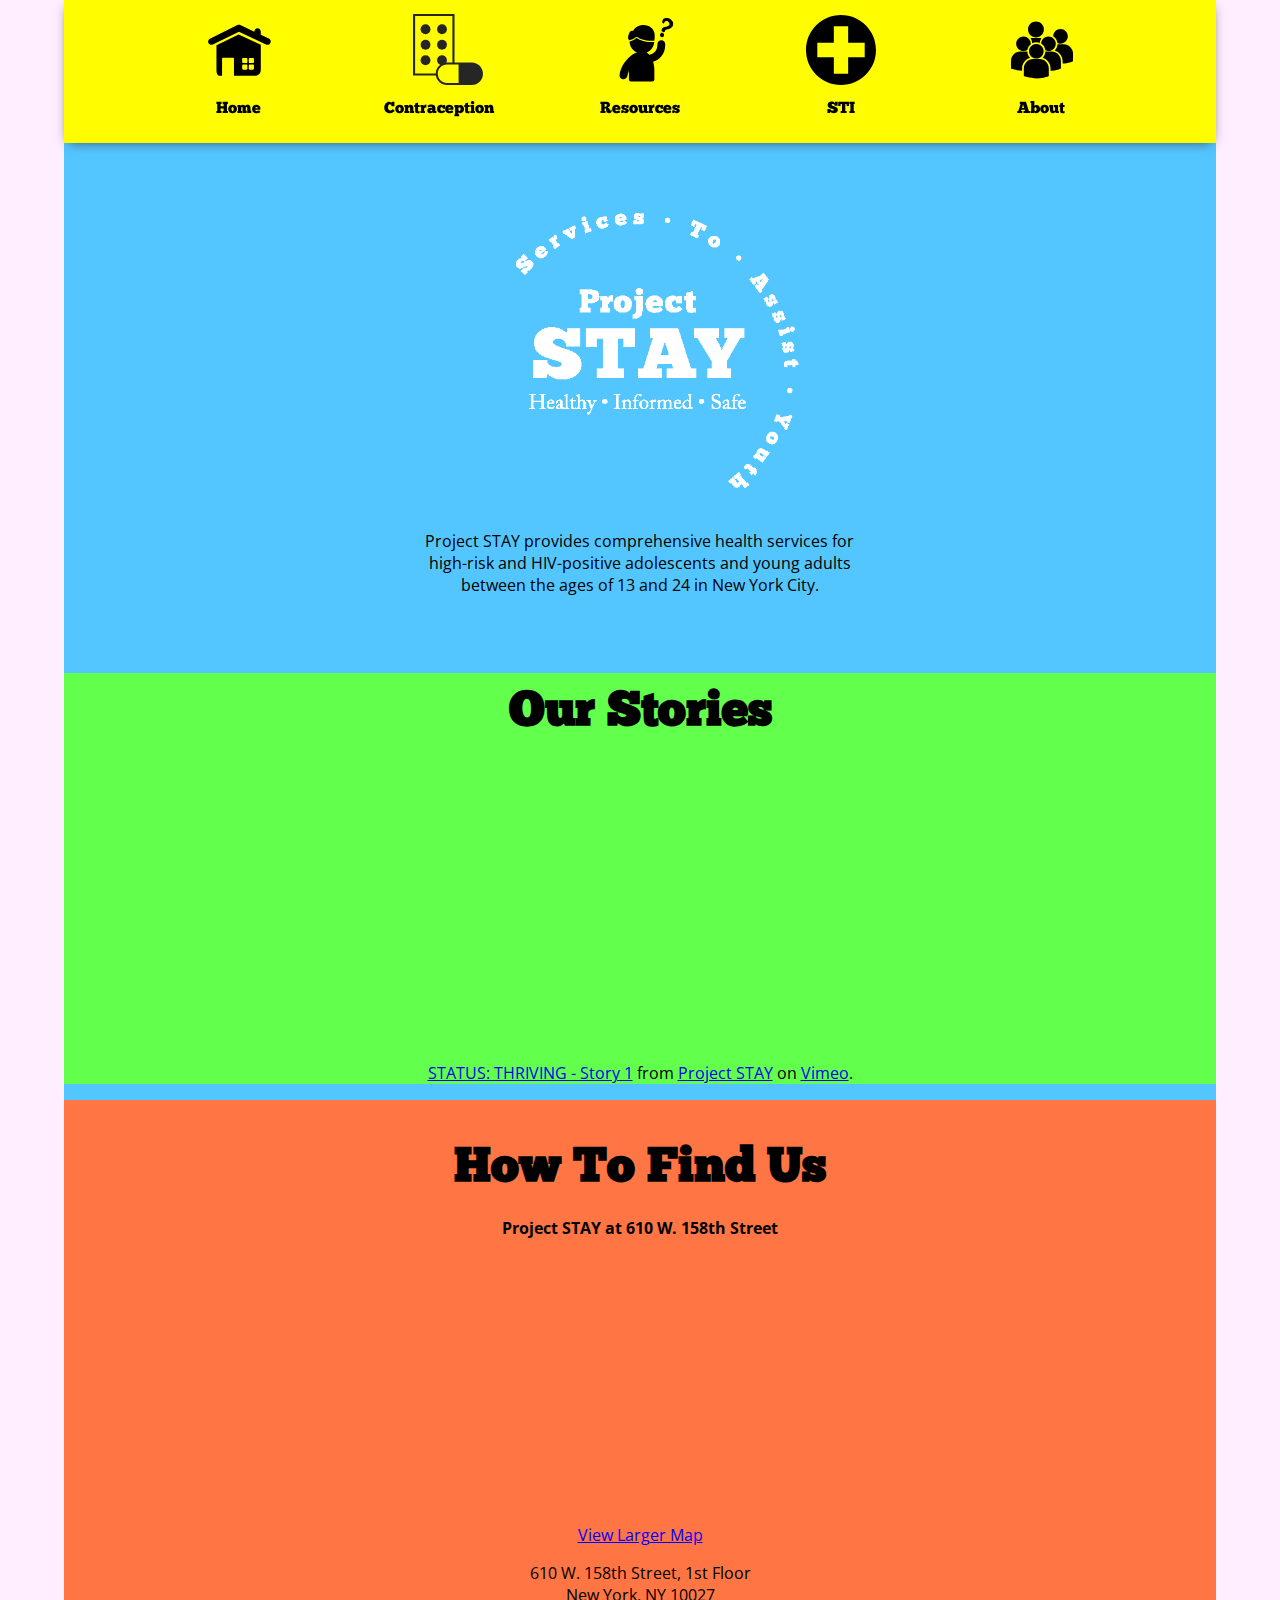
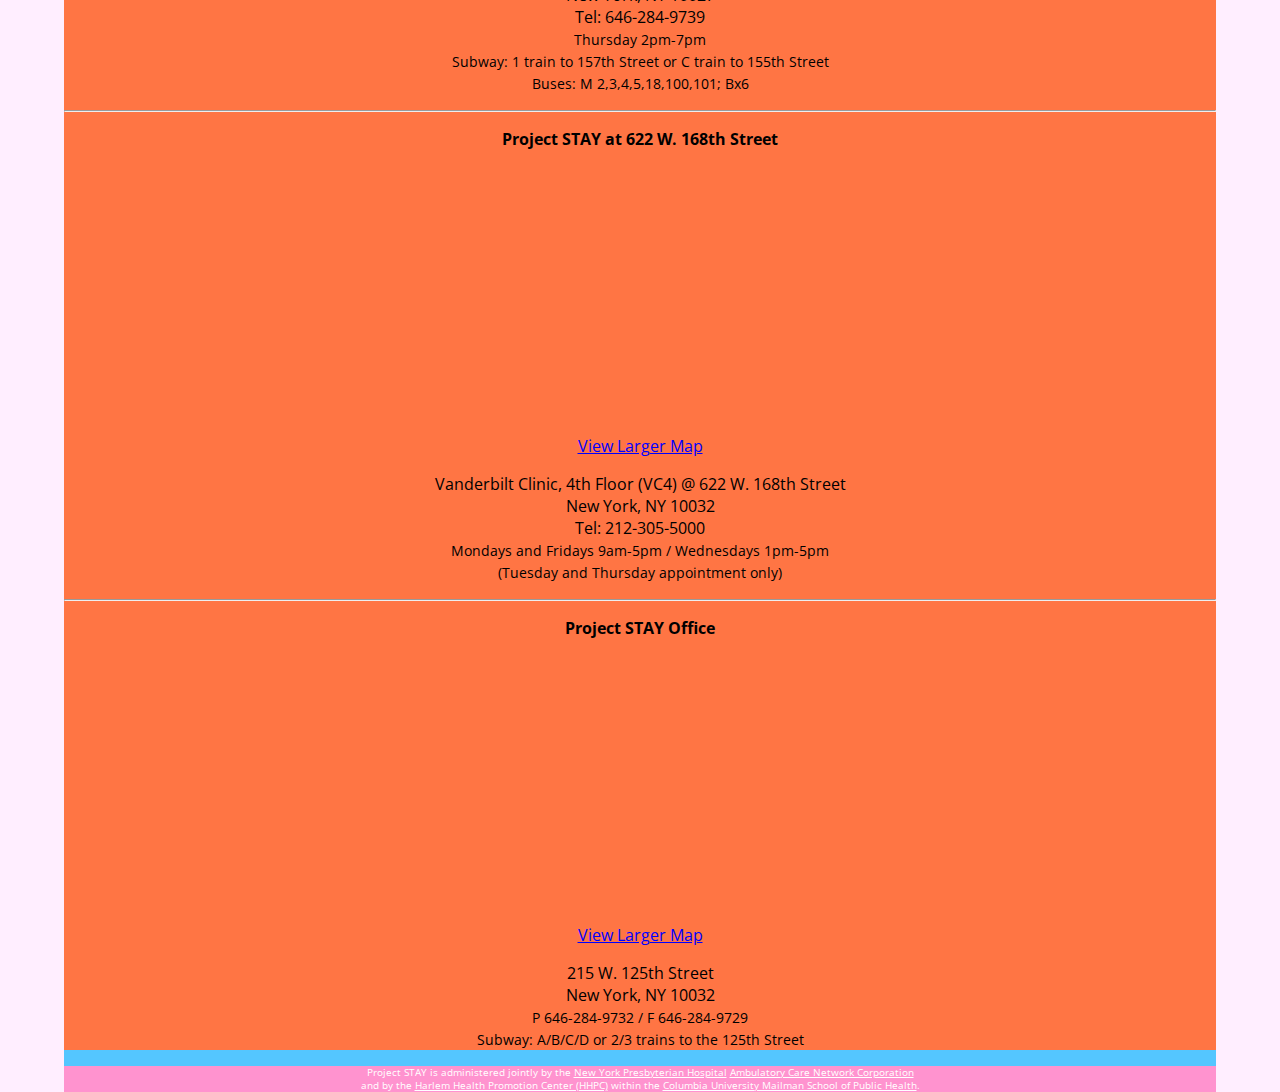
<file: index.html>
<!DOCTYPE HTML>
<html>
	<head>
		<title>Project STAY - Healthy • Informed • Safe </title>
		<meta charset="utf-8">
		<meta name="viewport" content="width=device-width" />
		<link rel="stylesheet" href="css/style.css">
		<link rel="stylesheet" type="text/css" href="css/normalize.css">
		<link href='http://fonts.googleapis.com/css?family=Raleway:700|Open+Sans:700,400' rel='stylesheet' type='text/css'>
		<script src="js/prefixfree.js"></script>
		<script src="js/jquery.js" ></script>
		<script src="js/javascript.js"></script>
		<script type="text/javascript">
			 document.createElement('header');
			 document.createElement('nav');
			 document.createElement('section');
			 document.createElement('footer');
		</script>
	</head>

	<body>
			<div id="hamburger">
				<img src="icons/menu.svg">
			</div>
			<nav id = "hamburger-menu">
				<ul>
					<li><a href="index.html">HOME</a></li>
					<li><a href="contraception.html">CONTRACEPTION</a></li>
					<li><a href="resources.html">RESOURCES</a></li>
					<li><a href="sti.html">STI</a></li>
					<li><a href="about.html">ABOUT</a></li>
				</ul>
			</nav>
		<header>
			<nav id="bar">
				<ul id="icons">
					<li class="panel">
						<img src="icons/home66.svg" style="margin-top:10px;"></img>
						<div><a href="index.html" id="index">Home</a></div>
				   	</li>
					<li class="panel">
						<img src="icons/tablets.svg" style="margin-left:17px;">
						<div><a href="contraception.html" id="contraception">Contraception</a></div>
			   		</li>
					<li class="panel">
						<img src="icons/boy11.svg" style="margin-left:16px;">
						<div><a href="resources.html" id="resources">Resources</a></div>
				   </li>
					<li class="panel">
						<img src="icons/first12.svg">
						<div><a href="sti.html" id="sti">STI</a></div>
			   		</li>
					<li class="panel">
						<img src="icons/users6.svg" style="margin-left:2px;">
						<div><a href="about.html" id="about">About</a></div>
			   		</li>
				</ul>
			</nav>
		</header>
		<div class="second-nav" id="index">
			<ul>
			    <a href="#our-stories"><li>Our Stories</li></a>|
			    <a href="#locations"><li>Locations</li></a>
			</ul>
		</div>
		<div class="second-nav" id="contraception">
			<ul>
			    <a href="contraception.html#contraception"><li>Contraception</li></a>|
			    <a href="contraception.html#pregnancy"><li>Pregnancy</li></a>
			</ul>
		</div>
		<div class="second-nav" id="resources">
			<ul>
				<a href="resources.html#pantries"><li>Food Pantries</li></a>|
				<a href="resources.html#shelters"><li>Shelters</li></a>|
				<a href="resources.html#pregnancy"><li>Pregnancy</li></a>|
				<a href="resources.html#mental-health"><li>Mental Health</li></a>|
				<a href="resources.html#support"><li>Support</li></a>|
				<a href="resources.html#stories"><li>Stories</li></a>|
				<a href="resources.html#dr-C"><li>Ask Dr. C</li></a>
			</ul>
		</div>
		<div class="second-nav" id="sti">
			<ul>
			    <a href="sti.html#hiv"><li>HIV</li></a>|
			    <a href="sti.html#syphillis"><li>Syphillis</li></a>|
			    <a href="sti.html#chlamydia"><li>Chlamydia</li></a>|
			    <a href="sti.html#gonorrhea"><li>Gonorrhea</li></a>|
			    <a href="sti.html#trichomoniasis"><li>Trichomoniasis</li></a>|
			    <a href="sti.html#hpv"><li>HPV</li></a>|
			    <a href="sti.html#herpes"><li>Herpes</li></a>
			</ul>
		</div>
		<div class="second-nav" id="about">
			<ul>
			    <a href="about.html#staff"><li>Staff</li></a>|
			    <a href="about.html#services"><li>Services</li></a>
			</ul>
		</div>
	<div id="wrapper">
		<section class="description">
			<img src="icons/stayLogoWhite.gif" alt="Project STAY - Services To Assist Youth - Healthy, Informed, Safe">
		  	<h4>Project STAY provides comprehensive health services for high-risk and HIV-positive adolescents and young adults between the ages of 13 and 24 in New York City.</h4>
		</section>
	  	<section id="our-stories">
	  	  	<h1>Our Stories</h1>

	  		<!--<h4>Celery quandong swiss chard chicory earthnut pea potato. Salsify taro catsear garlic gram celery bitterleaf wattle seed collard greens nori. Grape wattle seed kombu beetroot horseradish carrot squash brussels sprout chard.</h4> -->
	  		<div id="our-stories">
	  			<iframe src="//player.vimeo.com/video/19183575" width="500" height="281" frameborder="0" webkitallowfullscreen mozallowfullscreen allowfullscreen></iframe> <p><a href="http://vimeo.com/19183575">STATUS: THRIVING - Story 1</a> from <a href="http://vimeo.com/projectstay">Project STAY</a> on <a href="https://vimeo.com">Vimeo</a>.</p>
	  		</div>

	  		
	  	</section>
	  	<section id="locations">
	  	  	<h1>How To Find Us</h1>
<h3>Project STAY at 610 W. 158th Street</h3>
			  	
			  	<iframe width="280" height="280" frameborder="0" scrolling="no" marginheight="0" marginwidth="0" src="https://www.google.com/maps?t=m&amp;q=610+W+158th+St&amp;ie=UTF8&amp;hq=&amp;hnear=610+W+158th+St,+New+York,+10032&amp;ll=40.835023,-73.945195&amp;spn=0.013053,0.014827&amp;z=14&amp;layer=c&amp;cbll=40.835023,-73.945195&amp;panoid=WshR0UE8Uz0nci6Avzgkew&amp;cbp=12,247.54,,0,11.33&amp;source=embed&amp;output=svembed"></iframe><br />
			  	
			  	<a href="https://www.google.com/maps?t=m&amp;q=610+W+158th+St&amp;ie=UTF8&amp;hq=&amp;hnear=610+W+158th+St,+New+York,+10032&amp;ll=40.835023,-73.945195&amp;spn=0.013053,0.014827&amp;z=14&amp;layer=c&amp;cbll=40.835023,-73.945195&amp;panoid=WshR0UE8Uz0nci6Avzgkew&amp;cbp=12,247.54,,0,11.33&amp;source=embed" style="color:#0000FF;text-align:left">View Larger Map</a>
				
				<p>610 W. 158th Street, 1st Floor<br>
				   New York, NY 10027<br>
				   Tel: 646-284-9739<br>
				<span style="font-size:0.9em">Thursday 2pm-7pm<br>
				Subway: 1 train to 157th Street or C train to 155th Street<br>
				Buses: M 2,3,4,5,18,100,101; Bx6</span>
				</p>
				
				<hr>
				
				<h3>Project STAY at 622 W. 168th Street</h3>
				
				<iframe width="280" height="280" frameborder="0" scrolling="no" marginheight="0" marginwidth="0" src="https://www.google.com/maps?q=622+W+168th+St&amp;layer=c&amp;sll=40.841154,-73.940739&amp;cbp=13,358.31,,0,7.85&amp;cbll=40.841442,-73.940572&amp;ie=UTF8&amp;hq=&amp;hnear=622+W+168th+St,+New+York,+10032&amp;ll=40.841154,-73.940739&amp;spn=0.00474,0.005289&amp;t=m&amp;z=14&amp;iwloc=A&amp;panoid=0pbsQ5DYtfph3tTHqBI-9g&amp;source=embed&amp;output=svembed"></iframe><br />

				<a href="https://www.google.com/maps?q=622+W+168th+St&amp;layer=c&amp;sll=40.841154,-73.940739&amp;cbp=13,358.31,,0,7.85&amp;cbll=40.841442,-73.940572&amp;ie=UTF8&amp;hq=&amp;hnear=622+W+168th+St,+New+York,+10032&amp;ll=40.841154,-73.940739&amp;spn=0.00474,0.005289&amp;t=m&amp;z=14&amp;iwloc=A&amp;panoid=0pbsQ5DYtfph3tTHqBI-9g&amp;source=embed" style="color:#0000FF;text-align:left">View Larger Map</a>
				
				<p>Vanderbilt Clinic, 4th Floor (VC4) @ 622 W. 168th Street<br>
					New York, NY 10032<br>
					Tel: 212-305-5000<br>
					<span style="font-size:0.9em">Mondays and Fridays 9am-5pm / Wednesdays 1pm-5pm<br>
				      (Tuesday and Thursday appointment only)<br>
				      </span></p>
				
				<hr>
				
				<h3>Project STAY Office</h3>

				<iframe width="425" height="350" frameborder="0" scrolling="no" marginheight="0" marginwidth="0" src="https://www.google.com/maps?q=215+W+125th+St&amp;layer=c&amp;sll=40.809666,-73.949058&amp;cbp=13,23.4,,0,-10.73&amp;cbll=40.809384,-73.949285&amp;ie=UTF8&amp;hq=&amp;hnear=215+W+125th+St,+New+York,+10027&amp;ll=40.809666,-73.949058&amp;spn=0.004726,0.006469&amp;t=m&amp;z=14&amp;iwloc=A&amp;panoid=neSq_LzSwJR47Q_x2VlJYA&amp;source=embed&amp;output=svembed"></iframe><br />

				<a href="https://www.google.com/maps?q=215+W+125th+St&amp;layer=c&amp;sll=40.809666,-73.949058&amp;cbp=13,23.4,,0,-10.73&amp;cbll=40.809384,-73.949285&amp;ie=UTF8&amp;hq=&amp;hnear=215+W+125th+St,+New+York,+10027&amp;ll=40.809666,-73.949058&amp;spn=0.004726,0.006469&amp;t=m&amp;z=14&amp;iwloc=A&amp;panoid=neSq_LzSwJR47Q_x2VlJYA&amp;source=embed" style="color:#0000FF;text-align:left">View Larger Map</a>
				
				<p>215 W. 125th Street<br>
   				New York, NY 10032<br>
				<span style="font-size:0.9em">P 646-284-9732 / F 646-284-9729<br>
				Subway: A/B/C/D or 2/3 trains to the 125th Street</span></p>
	  	</section>
	  	<footer>
	  		Project STAY is administered jointly by the <a href="http://nyp.org/" target="_blank">New York Presbyterian Hospital</a> <a href="http://nyp.org/services/acn-health-education.html" target="_blank">Ambulatory Care Network Corporation</a> <br>and by the <a href="http://healthyharlem.org" target="_blank">Harlem Health Promotion Center (HHPC)</a> within the <a href="http://www.mailman.columbia.edu/" target="_blank">Columbia University Mailman School of Public Health</a>.
	  	</footer>
    </div>
	</body>
</html>
</file>
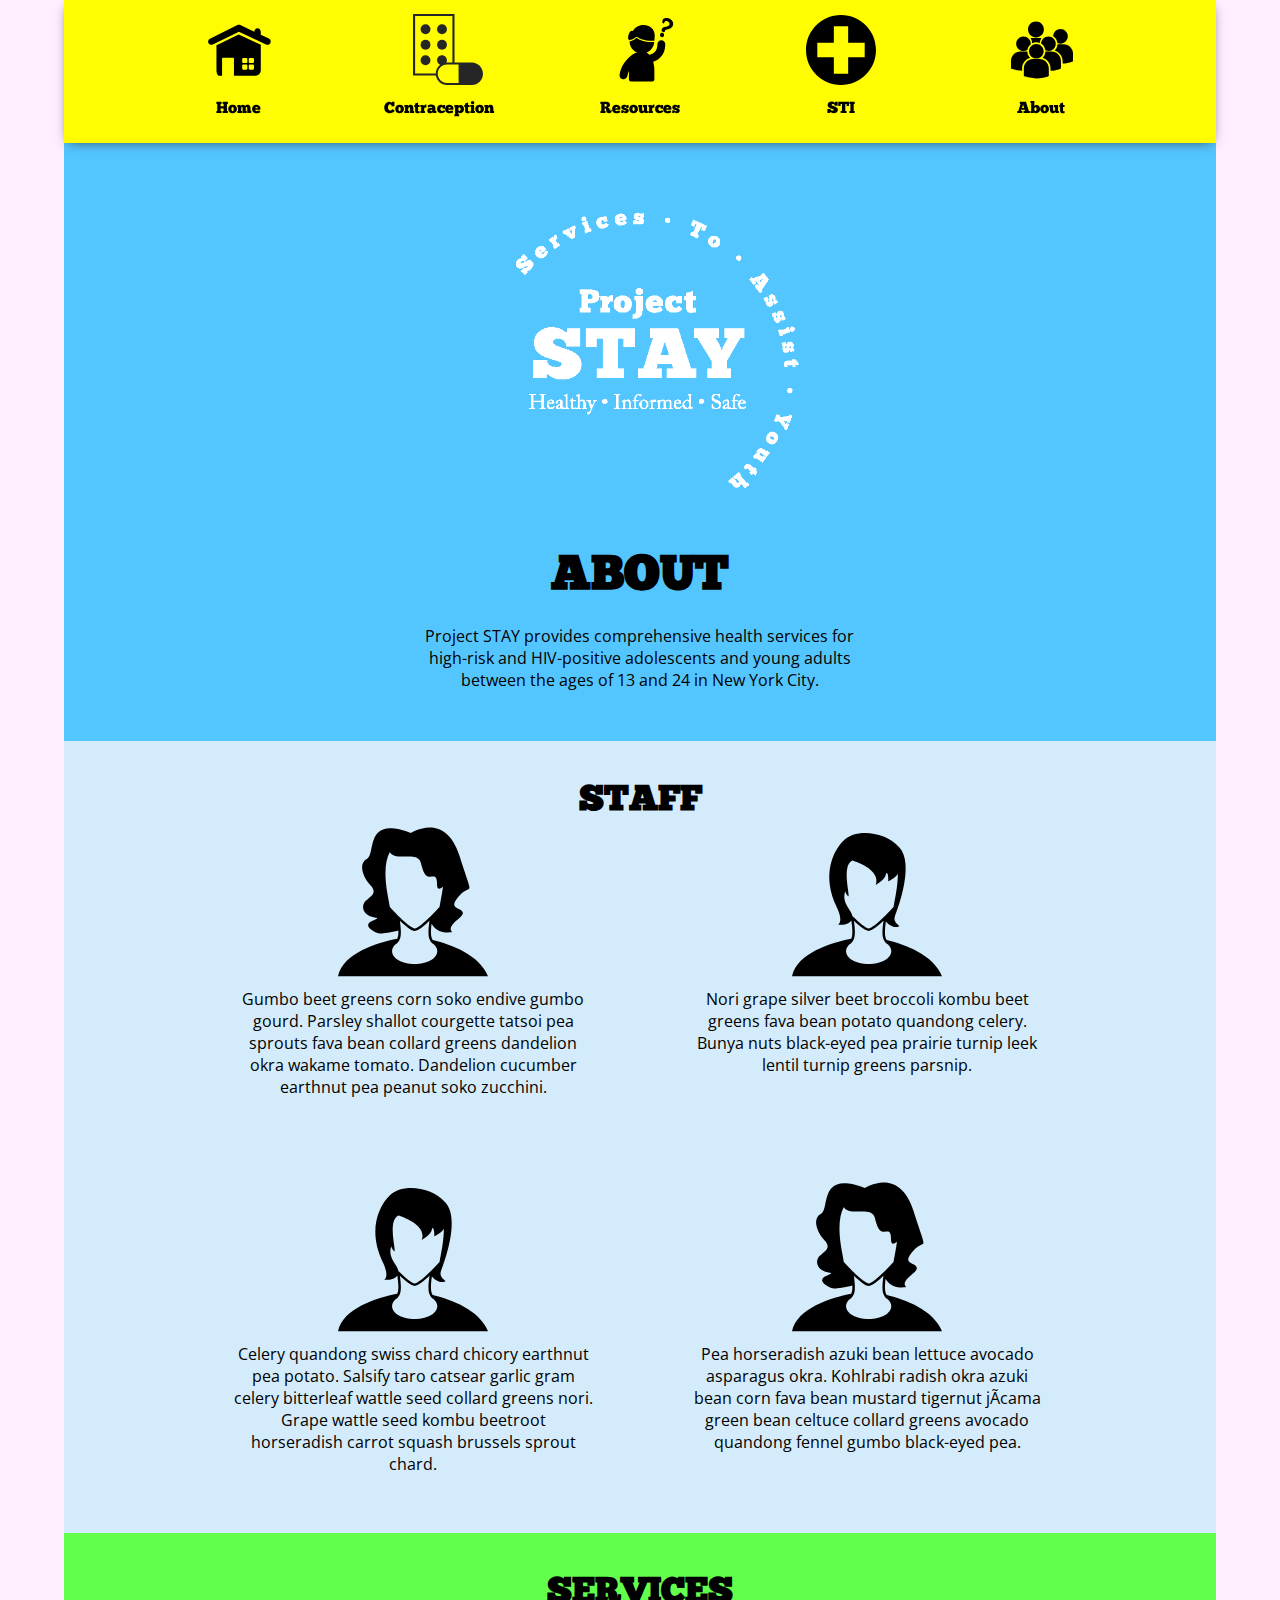
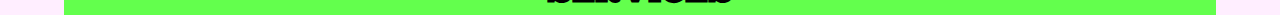
<file: about.html>
<!DOCTYPE HTML>
<html>
	<head>
		<title>Project STAY - Healthy • Informed • Safe </title>
		<meta charset="utf-8">
		<meta name="viewport" content="width=device-width" />
		<link rel="stylesheet" href="css/style.css">
		<link rel="stylesheet" type="text/css" href="css/normalize.css">
		<link href='http://fonts.googleapis.com/css?family=Raleway:700|Open+Sans:700,400' rel='stylesheet' type='text/css'>
		<script src="js/prefixfree.js"></script>
		<script src="js/jquery.js" ></script>
		<script src="js/javascript.js"></script>
		<script type="text/javascript">
			 document.createElement('header');
			 document.createElement('nav');
			 document.createElement('section');
			 document.createElement('footer');
		</script>
	</head>

	<body>
			<div id="hamburger">
				<img src="icons/menu.svg">
			</div>
			<nav id = "hamburger-menu">
				<ul>
					<li><a href="index.html">HOME</a></li>
					<li><a href="contraception.html">CONTRACEPTION</a></li>
					<li><a href="resources.html">RESOURCES</a></li>
					<li><a href="sti.html">STI</a></li>
					<li><a href="about.html">ABOUT</a></li>
				</ul>
			</nav>
		<header>
			<nav id="bar">
				<ul id="icons">
					<li class="panel">
						<img src="icons/home66.svg" style="margin-top:10px;"></img>
						<div><a href="index.html" id="index">Home</a></div>
				   	</li>
					<li class="panel">
						<img src="icons/tablets.svg" style="margin-left:17px;">
						<div><a href="contraception.html" id="contraception">Contraception</a></div>
			   		</li>
					<li class="panel">
						<img src="icons/boy11.svg" style="margin-left:16px;">
						<div><a href="resources.html" id="resources">Resources</a></div>
				   </li>
					<li class="panel">
						<img src="icons/first12.svg">
						<div><a href="sti.html" id="sti">STI</a></div>
			   		</li>
					<li class="panel">
						<img src="icons/users6.svg" style="margin-left:2px;">
						<div><a href="about.html" id="about">About</a></div>
			   		</li>
				</ul>
			</nav>
		</header>
		<div class="second-nav" id="index">
			<ul>
			    <a href="index.html#our-stories"><li>Our Stories</li></a>|
			    <a href="index.html#locations"><li>Locations</li></a>
			</ul>
		</div>
		<div class="second-nav" id="contraception">
			<ul>
			    <a href="contraception.html#contraception"><li>Contraception</li></a>|
			    <a href="contraception.html#pregnancy"><li>Pregnancy</li></a>
			</ul>
		</div>
		<div class="second-nav" id="resources">
			<ul>
				<a href="resources.html#pantries"><li>Food Pantries</li></a>|
				<a href="resources.html#shelters"><li>Shelters</li></a>|
				<a href="resources.html#pregnancy"><li>Pregnancy</li></a>|
				<a href="resources.html#mental-health"><li>Mental Health</li></a>|
				<a href="resources.html#support"><li>Support</li></a>|
				<a href="resources.html#stories"><li>Stories</li></a>|
				<a href="resources.html#dr-C"><li>Ask Dr. C</li></a>
			</ul>
		</div>
		<div class="second-nav" id="sti">
			<ul>
			    <a href="sti.html#hiv"><li>HIV</li></a>|
			    <a href="sti.html#syphillis"><li>Syphillis</li></a>|
			    <a href="sti.html#chlamydia"><li>Chlamydia</li></a>|
			    <a href="sti.html#gonorrhea"><li>Gonorrhea</li></a>|
			    <a href="sti.html#trichomoniasis"><li>Trichomoniasis</li></a>|
			    <a href="sti.html#hpv"><li>HPV</li></a>|
			    <a href="sti.html#herpes"><li>Herpes</li></a>
			</ul>
		</div>
		<div class="second-nav" id="about">
			<ul>
			    <a href="#staff"><li>Staff</li></a>|
			    <a href="#services"><li>Services</li></a>
			</ul>
		</div>
	<div id="wrapper">
		<section class="description">
			<img src="icons/stayLogoWhite.gif" alt="Project STAY - Services To Assist Youth - Healthy, Informed, Safe">
				<h1>ABOUT</h1>
			  	<h4>Project STAY provides comprehensive health services for high-risk and HIV-positive adolescents and young adults between the ages of 13 and 24 in New York City.</h4>
		</section>
	  	<section class="staff" id="staff">
		  	<h2>STAFF</h2>
		  	<div class="staff-pic">
		  		<img src="icons/woman.svg">
		  		<div class="staff-description">
		  			Gumbo beet greens corn soko endive gumbo gourd. Parsley shallot courgette tatsoi pea sprouts fava bean collard greens dandelion okra wakame tomato. Dandelion cucumber earthnut pea peanut soko zucchini.
		  		</div>
		  	</div>
		  	<div class="staff-pic">
		  		<img src="icons/man.svg">
		  		<div class="staff-description">
		  			Nori grape silver beet broccoli kombu beet greens fava bean potato quandong celery. Bunya nuts black-eyed pea prairie turnip leek lentil turnip greens parsnip.
		  		</div>
		  	</div>
		  	<div class="staff-pic">
		  		<img src="icons/man.svg">
		  		<div class="staff-description">
		  			Celery quandong swiss chard chicory earthnut pea potato. Salsify taro catsear garlic gram celery bitterleaf wattle seed collard greens nori. Grape wattle seed kombu beetroot horseradish carrot squash brussels sprout chard.
		  		</div>
		  	</div>
		  	<div class="staff-pic">
		  		<img src="icons/woman.svg">
		  		<div class="staff-description">
		  			Pea horseradish azuki bean lettuce avocado asparagus okra. Kohlrabi radish okra azuki bean corn fava bean mustard tigernut jÃ­cama green bean celtuce collard greens avocado quandong fennel gumbo black-eyed pea. 
		  		</div>
		  	</div>
		</section>
		<section class="services" id="services">
			<h2>SERVICES</h2>
		</section>
	  	<footer>
	  		Project STAY is administered jointly by the <a href="http://nyp.org/" target="_blank">New York Presbyterian Hospital</a> <a href="http://nyp.org/services/acn-health-education.html" target="_blank">Ambulatory Care Network Corporation</a> <br>and by the <a href="http://healthyharlem.org" target="_blank">Harlem Health Promotion Center (HHPC)</a> within the <a href="http://www.mailman.columbia.edu/" target="_blank">Columbia University Mailman School of Public Health</a>.
	  	</footer>
    </div>
	</body>
</html>
</file>
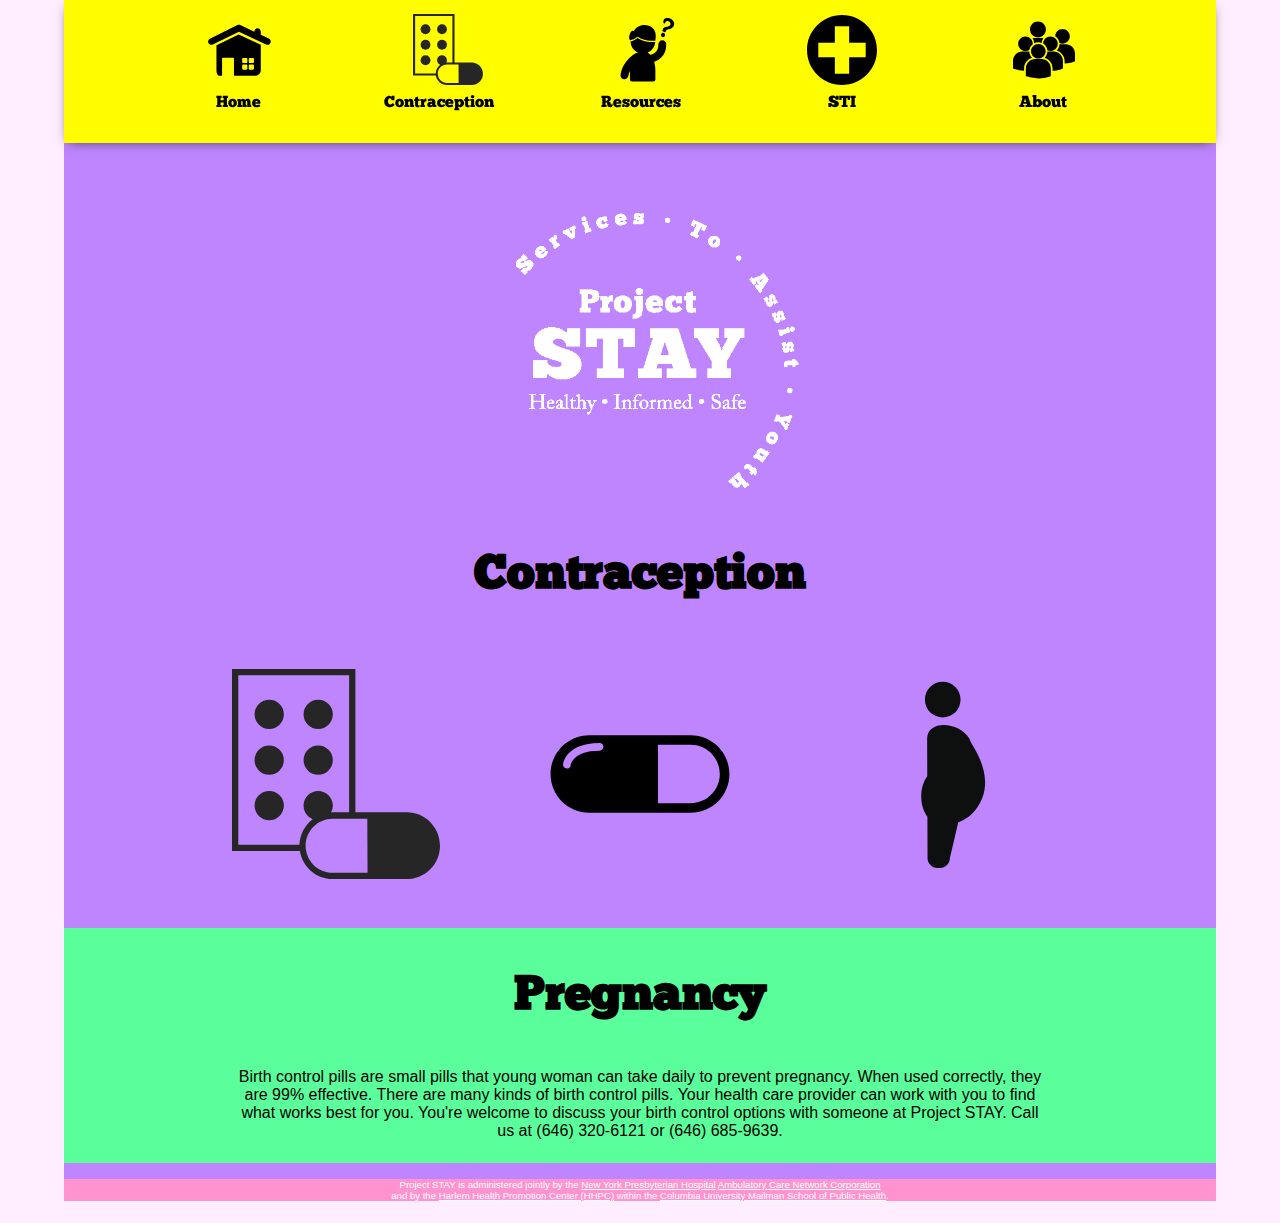
<file: contraception.html>
<!DOCTYPE HTML>
<html>
	<head>
		<title>Project STAY - Healthy • Informed • Safe </title>
		<meta charset="utf-8">
		<meta name="viewport" content="width=device-width" />
		<link rel="stylesheet" href="css/style.css">
		<link rel="stylesheet" type="text/css" href="css/normalize.css">
		<link href='http://fonts.googleapis.com/css?family=Raleway:700|Open+Sans:700,400' rel='stylesheet' type='text/css'>
		<script src="js/prefixfree.js"></script>
		<script src="js/jquery.js" ></script>
		<script src="js/javascript.js"></script>
		<script type="text/javascript">
			 document.createElement('header');
			 document.createElement('nav');
			 document.createElement('section');
			 document.createElement('footer');
		</script>
	</head>

	<body>
			<div id="hamburger">
				<img src="icons/menu.svg">
			</div>
			<nav id = "hamburger-menu">
				<ul>
					<li><a href="index.html">HOME</a></li>
					<li><a href="contraception.html">CONTRACEPTION</a></li>
					<li><a href="resources.html">RESOURCES</a></li>
					<li><a href="sti.html">STI</a></li>
					<li><a href="about.html">ABOUT</a></li>
				</ul>
			</nav>
		<header>
			<nav id="bar">
				<ul id="icons">
					<li class="panel">
						<img src="icons/home66.svg" style="margin-top:10px;"></img>
						<div><a href="index.html" id="index">Home</a></div>
				   	</li>
					<li class="panel">
						<img src="icons/tablets.svg" style="margin-left:17px;">
						<div><a href="contraception.html" id="contraception">Contraception</a></div>
			   		</li>
					<li class="panel">
						<img src="icons/boy11.svg" style="margin-left:16px;">
						<div><a href="resources.html" id="resources">Resources</a></div>
				   </li>
					<li class="panel">
						<img src="icons/first12.svg">
						<div><a href="sti.html" id="sti">STI</a></div>
			   		</li>
					<li class="panel">
						<img src="icons/users6.svg" style="margin-left:2px;">
						<div><a href="about.html" id="about">About</a></div>
			   		</li>
				</ul>
			</nav>
		</header>
		<div class="second-nav" id="index">
			<ul>
			    <a href="index.html#our-stories"><li>Our Stories</li></a>|
			    <a href="index.html#locations"><li>Locations</li></a>
			</ul>
		</div>
		<div class="second-nav" id="contraception">
			<ul>
			    <a href="#contraception"><li>Contraception</li></a>|
			    <a href="#pregnancy"><li>Pregnancy</li></a>
			</ul>
		</div>
		<div class="second-nav" id="resources">
			<ul>
				<a href="resources.html#pantries"><li>Food Pantries</li></a>|
				<a href="resources.html#shelters"><li>Shelters</li></a>|
				<a href="resources.html#pregnancy"><li>Pregnancy</li></a>|
				<a href="resources.html#mental-health"><li>Mental Health</li></a>|
				<a href="resources.html#support"><li>Support</li></a>|
				<a href="resources.html#stories"><li>Stories</li></a>|
				<a href="resources.html#dr-C"><li>Ask Dr. C</li></a>
			</ul>
		</div>
		<div class="second-nav" id="sti">
			<ul>
			    <a href="sti.html#hiv"><li>HIV</li></a>|
			    <a href="sti.html#syphillis"><li>Syphillis</li></a>|
			    <a href="sti.html#chlamydia"><li>Chlamydia</li></a>|
			    <a href="sti.html#gonorrhea"><li>Gonorrhea</li></a>|
			    <a href="sti.html#trichomoniasis"><li>Trichomoniasis</li></a>|
			    <a href="sti.html#hpv"><li>HPV</li></a>|
			    <a href="sti.html#herpes"><li>Herpes</li></a>
			</ul>
		</div>
		<div class="second-nav" id="about">
			<ul>
			    <a href="about.html#staff"><li>Staff</li></a>|
			    <a href="about.html#services"><li>Services</li></a>
			</ul>
		</div>
	<div id="wrapper" style="background-color: #bf85ff;">
		<section class="description">
			<img src="icons/stayLogoWhite.gif" alt="Project STAY - Services To Assist Youth - Healthy, Informed, Safe">

		</section>
		<section class = "contraception" id="contraception">	
		  	<h1>Contraception</h1>

		  	<div class = "pregnancy-box" >
		  		<img class = "front card" src = "icons/tablets.svg" style="width: 13em;" >
		  		<div class="back card"> Birth control pills are small pills that young woman can take daily to prevent pregnancy. When used correctly, they are 99% effective.
				There are many kinds of birth control pills. Your health care provider can work with you to find what works best for you. You're welcome to discuss your birth control options with someone at Project STAY. Call us at (646) 320-6121 or (646) 685-9639.
		  	</div>
		  </div>

		 	<div class = "pregnancy-box" >
		  		<img class = "front card" src = "icons/pill2.svg" style="width: 13em;">
		  		<div class="back card"> Birth control pills are small pills that young woman can take daily to prevent pregnancy. When used correctly, they are 99% effective.
				There are many kinds of birth control pills. Your health care provider can work with you to find what works best for you. You're welcome to discuss your birth control options with someone at Project STAY. Call us at (646) 320-6121 or (646) 685-9639.
		  	</div>
		  </div> 

		 	<div class = "pregnancy-box" >
		  		<img class = "front card" src = "icons/pregnant.svg" style="width: 13em;">
		  		<div class="back card"> Birth control pills are small pills that young woman can take daily to prevent pregnancy. When used correctly, they are 99% effective.
				There are many kinds of birth control pills. Your health care provider can work with you to find what works best for you. You're welcome to discuss your birth control options with someone at Project STAY. Call us at (646) 320-6121 or (646) 685-9639.
		  	</div>
		  </div> 

		  	
      </section>
      
      <section class="pregnancy" id="pregnancy">
	  
	  	<h1>
	  		Pregnancy
	  	</h1>
	  	<p>
	  		Birth control pills are small pills that young woman can take daily to prevent pregnancy. When used correctly, they are 99% effective.
			There are many kinds of birth control pills. Your health care provider can work with you to find what works best for you. You're welcome to discuss your birth control options with someone at Project STAY. Call us at (646) 320-6121 or (646) 685-9639.

	    </p>



	  
	  </section> 
	  <footer>
	  		Project STAY is administered jointly by the <a href="http://nyp.org/" target="_blank">New York Presbyterian Hospital</a> <a href="http://nyp.org/services/acn-health-education.html" target="_blank">Ambulatory Care Network Corporation</a> <br>and by the <a href="http://healthyharlem.org" target="_blank">Harlem Health Promotion Center (HHPC)</a> within the <a href="http://www.mailman.columbia.edu/" target="_blank">Columbia University Mailman School of Public Health</a>.
	  </footer>
    </div>
	</body>
</html>
</file>
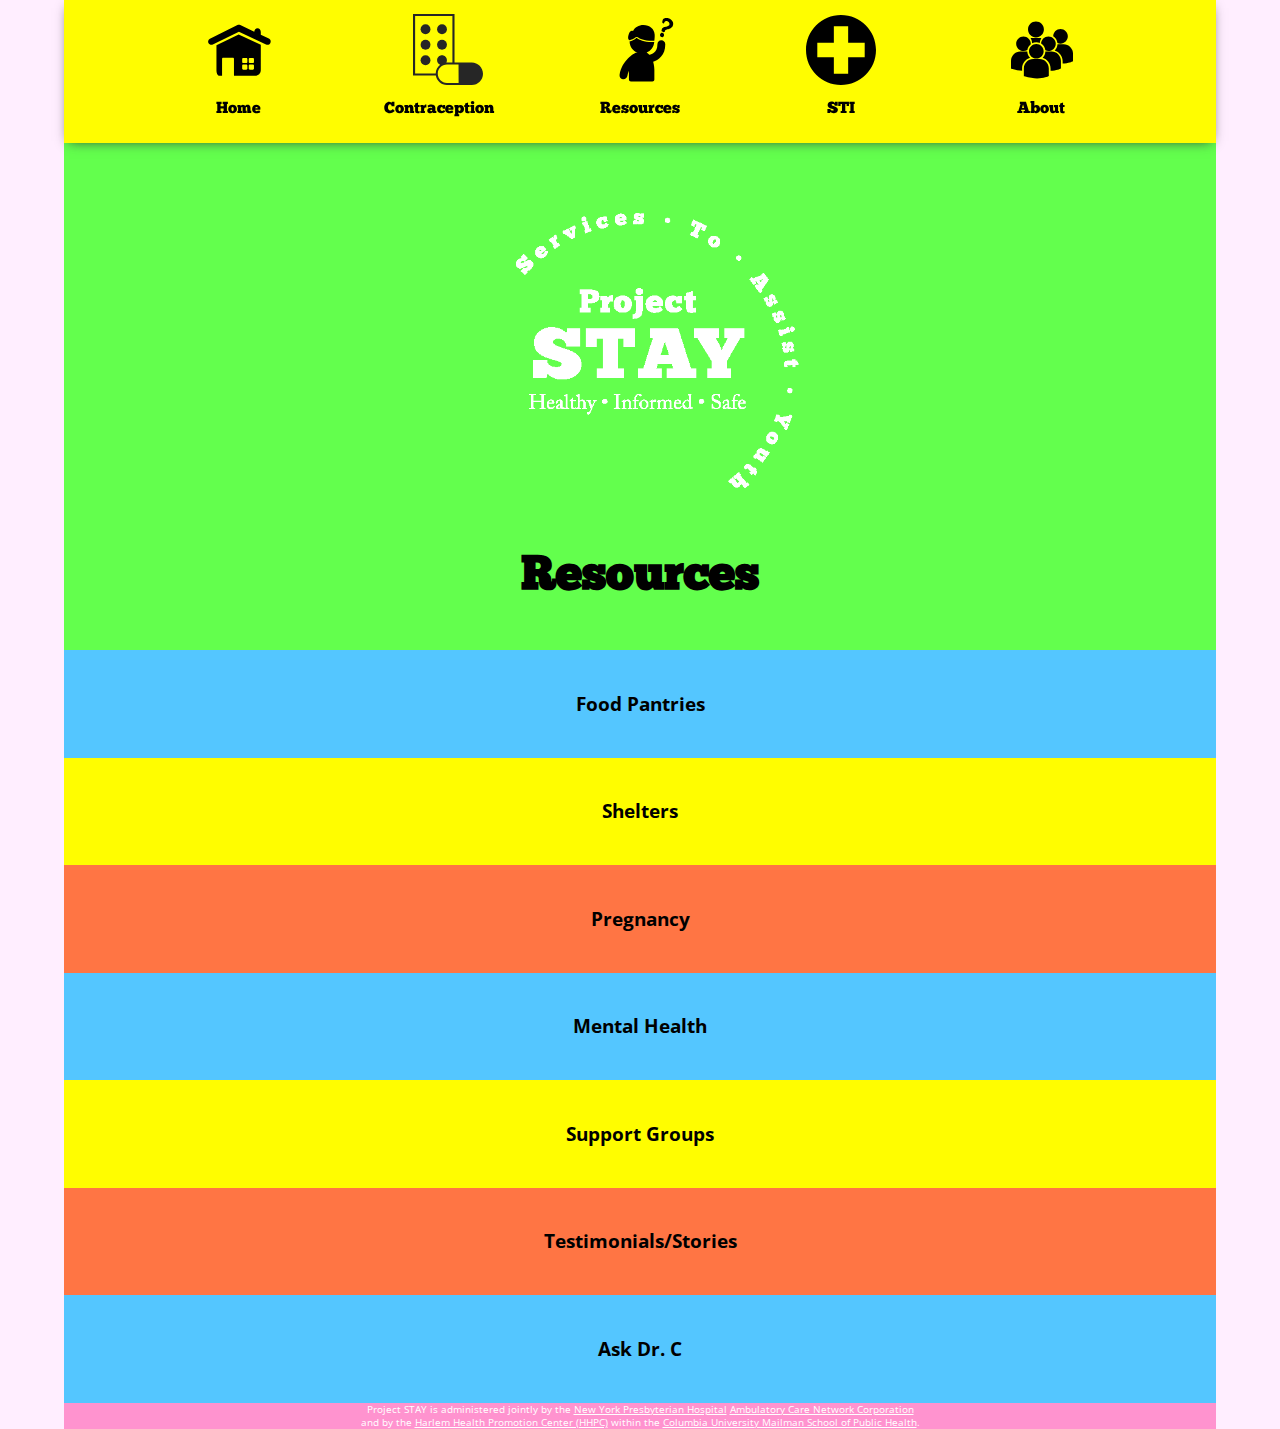
<file: resources.html>
<!DOCTYPE HTML>
<html>
	<head>
		<title>Project STAY - Healthy • Informed • Safe </title>
		<meta charset="utf-8">
		<meta name="viewport" content="width=device-width" />
		<link rel="stylesheet" href="css/style.css">
		<link rel="stylesheet" type="text/css" href="css/normalize.css">
		<link href='http://fonts.googleapis.com/css?family=Raleway:700|Open+Sans:700,400' rel='stylesheet' type='text/css'>
		<script src="js/prefixfree.js"></script>
		<script src="js/jquery.js" ></script>
		<script src="js/javascript.js"></script>
		<script type="text/javascript">
			 document.createElement('header');
			 document.createElement('nav');
			 document.createElement('section');
			 document.createElement('footer');
		</script>
	</head>

	<body>
			<div id="hamburger">
				<img src="icons/menu.svg">
			</div>
			<nav id = "hamburger-menu">
				<ul>
					<li><a href="index.html">HOME</a></li>
					<li><a href="contraception.html">CONTRACEPTION</a></li>
					<li><a href="resources.html">RESOURCES</a></li>
					<li><a href="sti.html">STI</a></li>
					<li><a href="about.html">ABOUT</a></li>
				</ul>
			</nav>
		<header>
			<nav id="bar">
				<ul id="icons">
					<li class="panel">
						<img src="icons/home66.svg" style="margin-top:10px;"></img>
						<div><a href="index.html" id="index">Home</a></div>
				   	</li>
					<li class="panel">
						<img src="icons/tablets.svg" style="margin-left:17px;">
						<div><a href="contraception.html" id="contraception">Contraception</a></div>
			   		</li>
					<li class="panel">
						<img src="icons/boy11.svg" style="margin-left:16px;">
						<div><a href="resources.html" id="resources">Resources</a></div>
				   </li>
					<li class="panel">
						<img src="icons/first12.svg">
						<div><a href="sti.html" id="sti">STI</a></div>
			   		</li>
					<li class="panel">
						<img src="icons/users6.svg" style="margin-left:2px;">
						<div><a href="about.html" id="about">About</a></div>
			   		</li>
				</ul>
			</nav>
		</header>
		<div class="second-nav" id="index">
			<ul>
			    <a href="index.html#our-stories"><li>Our Stories</li></a>|
			    <a href="index.html#locations"><li>Locations</li></a>
			</ul>
		</div>
		<div class="second-nav" id="contraception">
			<ul>
			    <a href="contraception.html#contraception"><li>Contraception</li></a>|
			    <a href="contraception.html#pregnancy"><li>Pregnancy</li></a>
			</ul>
		</div>
		<div class="second-nav" id="resources">
			<ul>
				<a href="#pantries"><li>Food Pantries</li></a>|
				<a href="#shelters"><li>Shelters</li></a>|
				<a href="#pregnancy"><li>Pregnancy</li></a>|
				<a href="#mental-health"><li>Mental Health</li></a>|
				<a href="#support"><li>Support</li></a>|
				<a href="#stories"><li>Stories</li></a>|
				<a href="#dr-C"><li>Ask Dr. C</li></a>
			</ul>
		</div>
		<div class="second-nav" id="sti">
			<ul>
			    <a href="sti.html#hiv"><li>HIV</li></a>|
			    <a href="sti.html#syphillis"><li>Syphillis</li></a>|
			    <a href="sti.html#chlamydia"><li>Chlamydia</li></a>|
			    <a href="sti.html#gonorrhea"><li>Gonorrhea</li></a>|
			    <a href="sti.html#trichomoniasis"><li>Trichomoniasis</li></a>|
			    <a href="sti.html#hpv"><li>HPV</li></a>|
			    <a href="sti.html#herpes"><li>Herpes</li></a>
			</ul>
		</div>
		<div class="second-nav" id="about">
			<ul>
			    <a href="about.html#staff"><li>Staff</li></a>|
			    <a href="about.html#services"><li>Services</li></a>
			</ul>
		</div>
	<div id="wrapper" style="background-color: #63ff4d;">
		<section class="description">
			<img src="icons/stayLogoWhite.gif" alt="Project STAY - Services To Assist Youth - Healthy, Informed, Safe">
		  	<h1>Resources</h1>
	  </section>
	  <div class="resources">
	  	<ol>
	  		<li class="blue" id="pantries">
	  			Food Pantries
	  			<p class="blue">
	  				Gumbo beet greens corn soko endive gumbo gourd. Parsley shallot courgette tatsoi pea sprouts fava bean collard greens dandelion okra wakame tomato. Dandelion cucumber earthnut pea peanut soko zucchini.
	  			</p>
	  		</li>
	  		<li class="yellow" id="shelters">
	  			Shelters
	  			<p class="yellow">
	  				Pea horseradish azuki bean lettuce avocado asparagus okra. Kohlrabi radish okra azuki bean corn fava bean mustard tigernut jÃ­cama yellow bean celtuce collard greens avocado quandong fennel gumbo black-eyed pea.
	  			</p>
	  		</li>
	  		<li class="orange" id="pregnancy">
	  			Pregnancy
	  			<p class="orange">
	  				Chickweed okra pea winter purslane coriander yarrow sweet pepper radish garlic brussels sprout groundnut summer purslane earthnut pea tomato spring onion azuki bean gourd.
	  			</p>
	  		</li>
	  		<li class="blue" id="mental-health">
	  			Mental Health
	  			<p class="blue">
	  				Water spinach arugula pea tatsoi aubergine spring onion bush tomato kale radicchio turnip chicory salsify pea sprouts fava bean. Dandelion zucchini burdock yarrow chickpea dandelion sorrel courgette turnip greens tigernut soybean radish.
	  			</p>
	  		</li>
	  		<li class="yellow" id="support">
	  			Support Groups
	  			<p class="yellow">
	  				Gumbo beet greens corn soko endive gumbo gourd. Parsley shallot courgette tatsoi pea sprouts fava bean collard greens dandelion okra wakame tomato. Dandelion cucumber earthnut pea peanut soko zucchini.
	  			</p>
	  		</li>
	  		<li class="orange" id="stories">
	  			Testimonials/Stories
	  			<p class="orange">
	  				Pea horseradish azuki bean lettuce avocado asparagus okra. Kohlrabi radish okra azuki bean corn fava bean mustard tigernut jÃ­cama yellow bean celtuce collard greens avocado quandong fennel gumbo black-eyed pea.
	  			</p>
	  		</li>
	  		<li class="blue" id="dr-C">
	  			Ask Dr. C
	  			<p class="blue">
	  				Chickweed okra pea winter purslane coriander yarrow sweet pepper radish garlic brussels sprout groundnut summer purslane earthnut pea tomato spring onion azuki bean gourd.
	  			</p>
	  		</li>
	  	</ol>
	  </div>
	  <footer>
	  		Project STAY is administered jointly by the <a href="http://nyp.org/" target="_blank">New York Presbyterian Hospital</a> <a href="http://nyp.org/services/acn-health-education.html" target="_blank">Ambulatory Care Network Corporation</a> <br>and by the <a href="http://healthyharlem.org" target="_blank">Harlem Health Promotion Center (HHPC)</a> within the <a href="http://www.mailman.columbia.edu/" target="_blank">Columbia University Mailman School of Public Health</a>.
	  </footer>
    </div>
	</body>
</html>
</file>
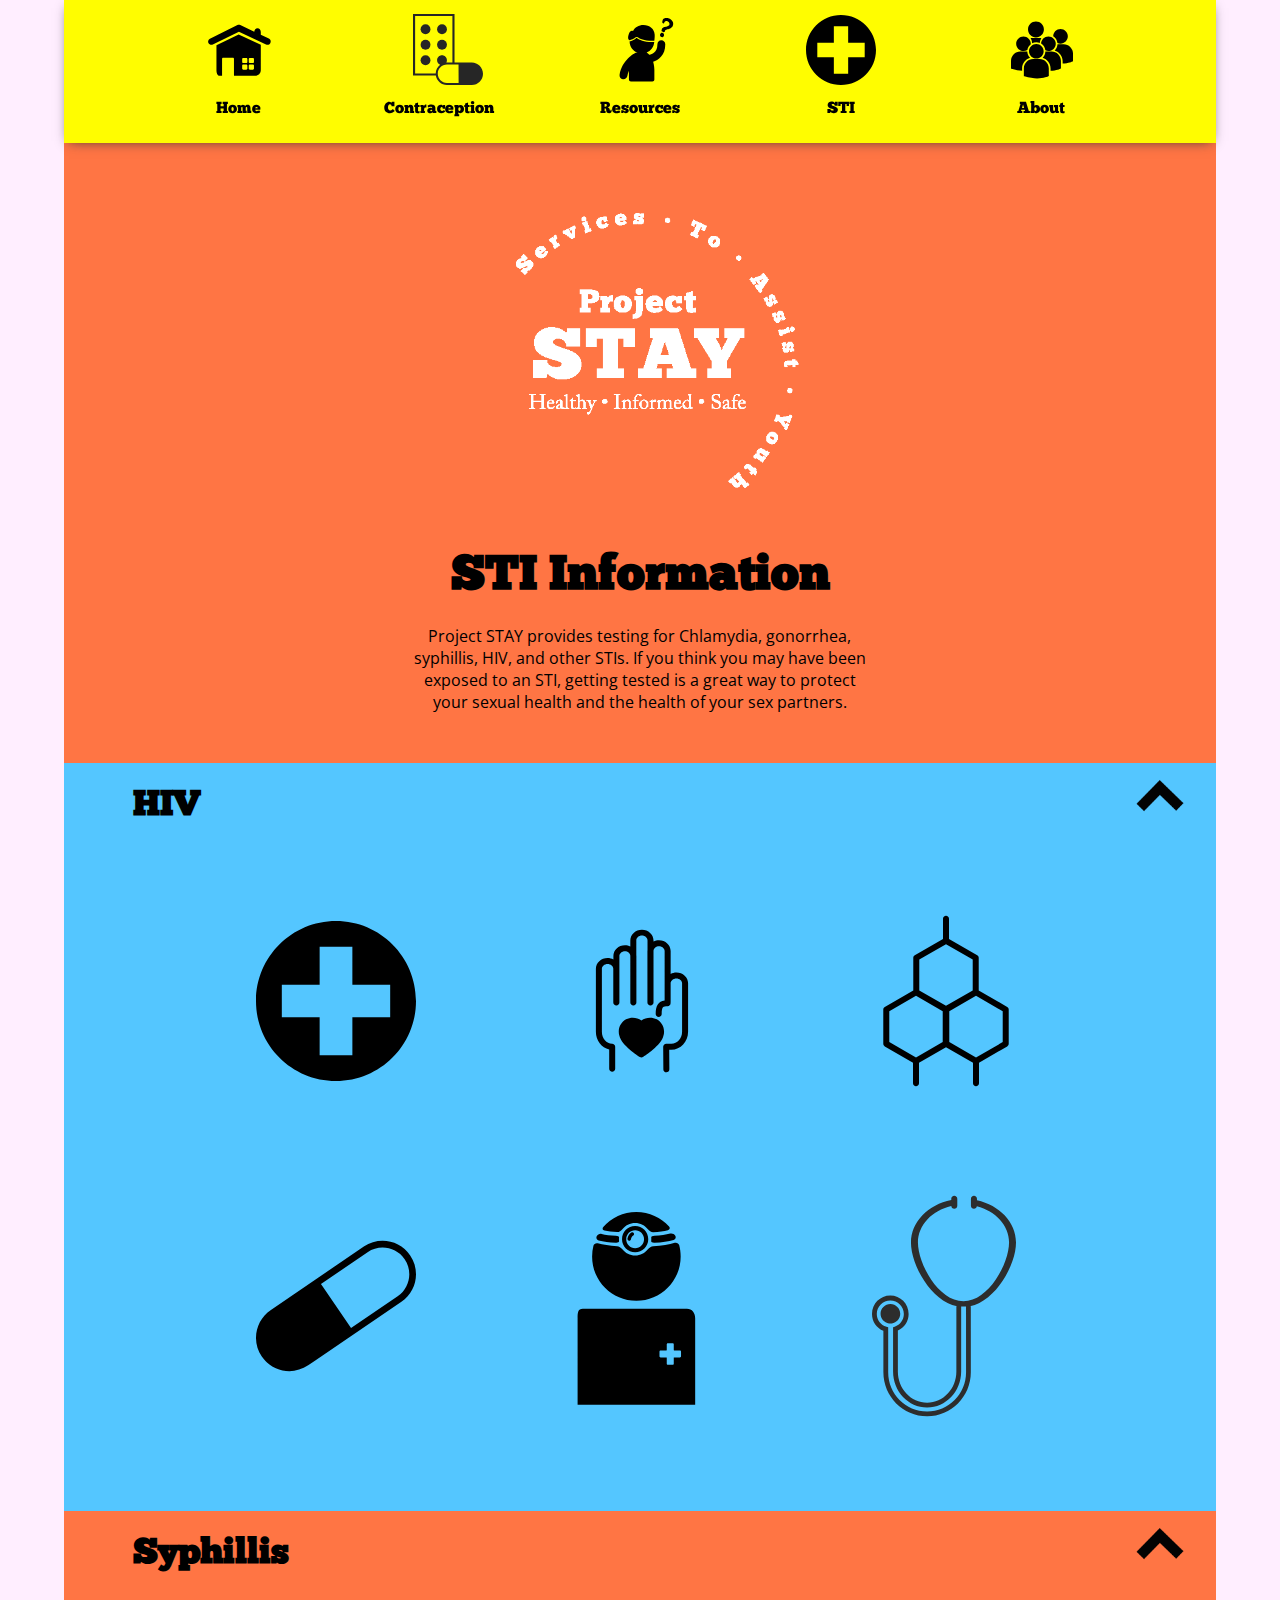
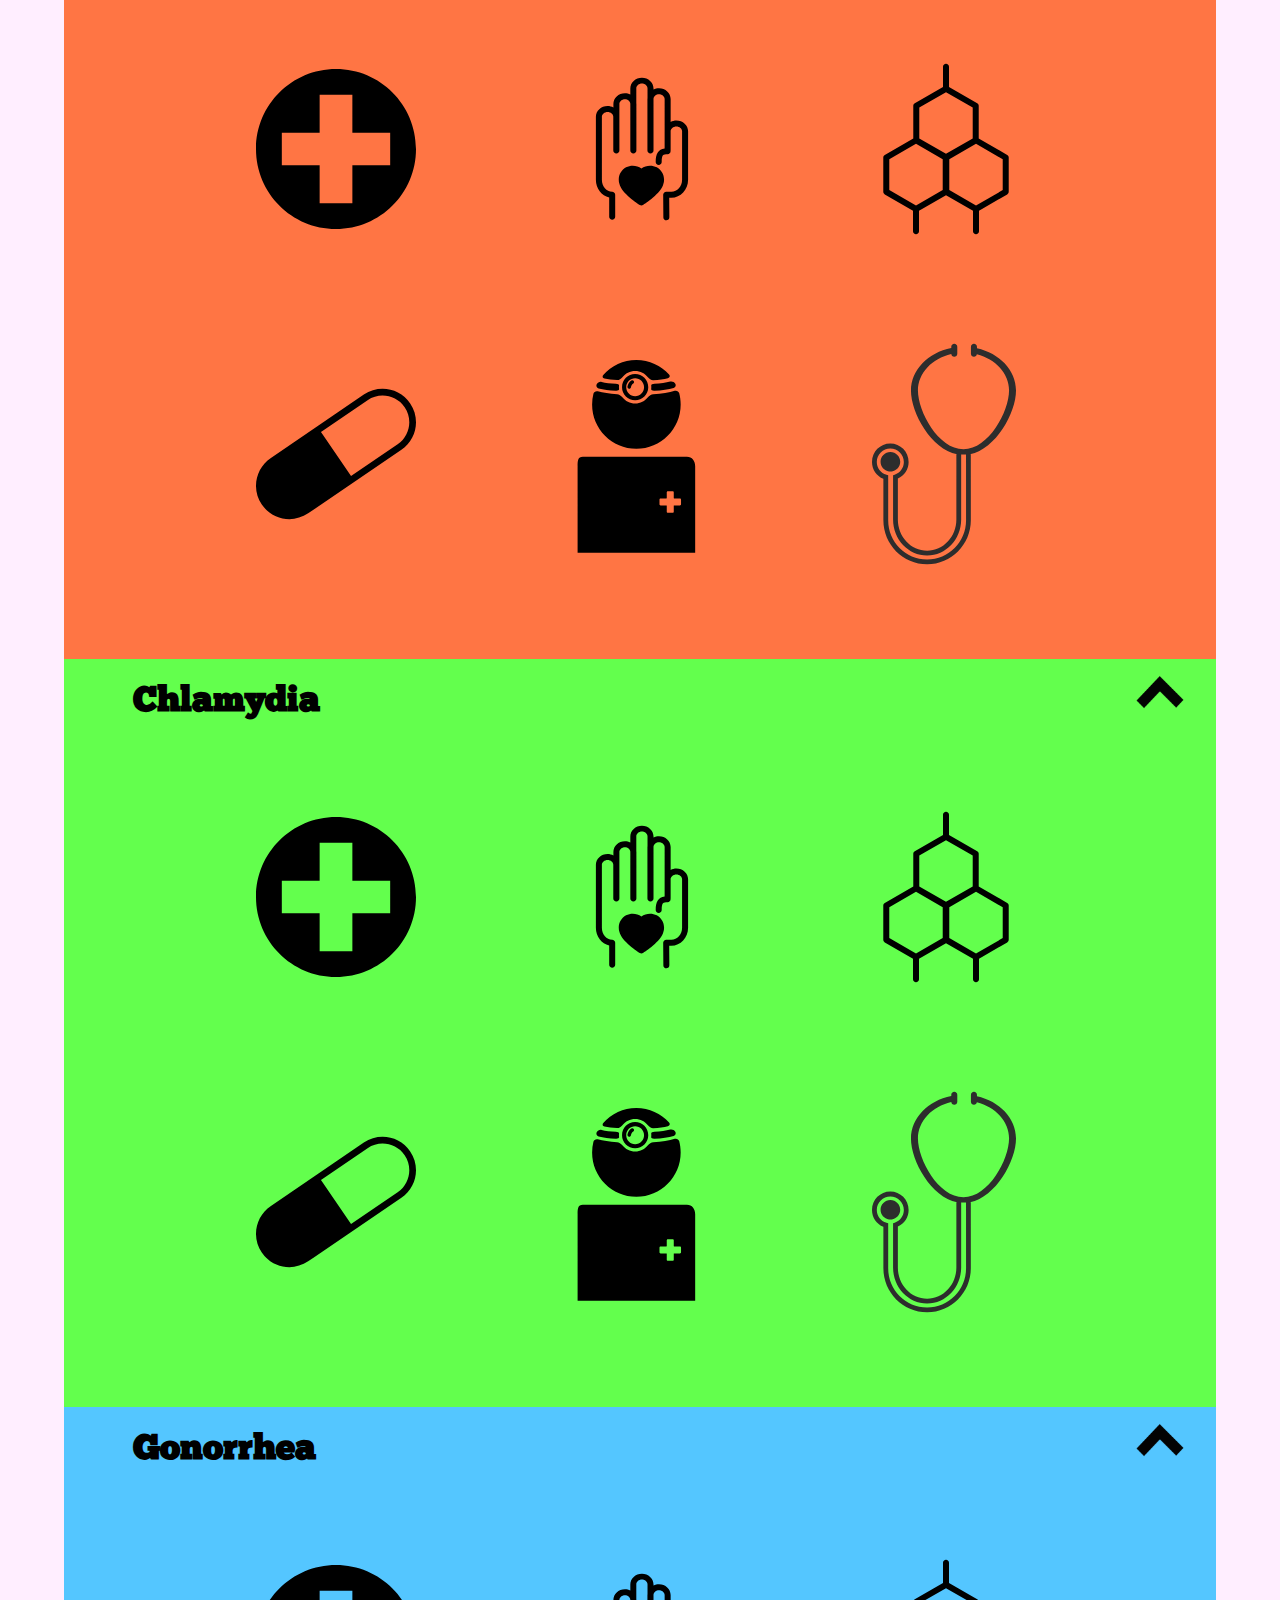
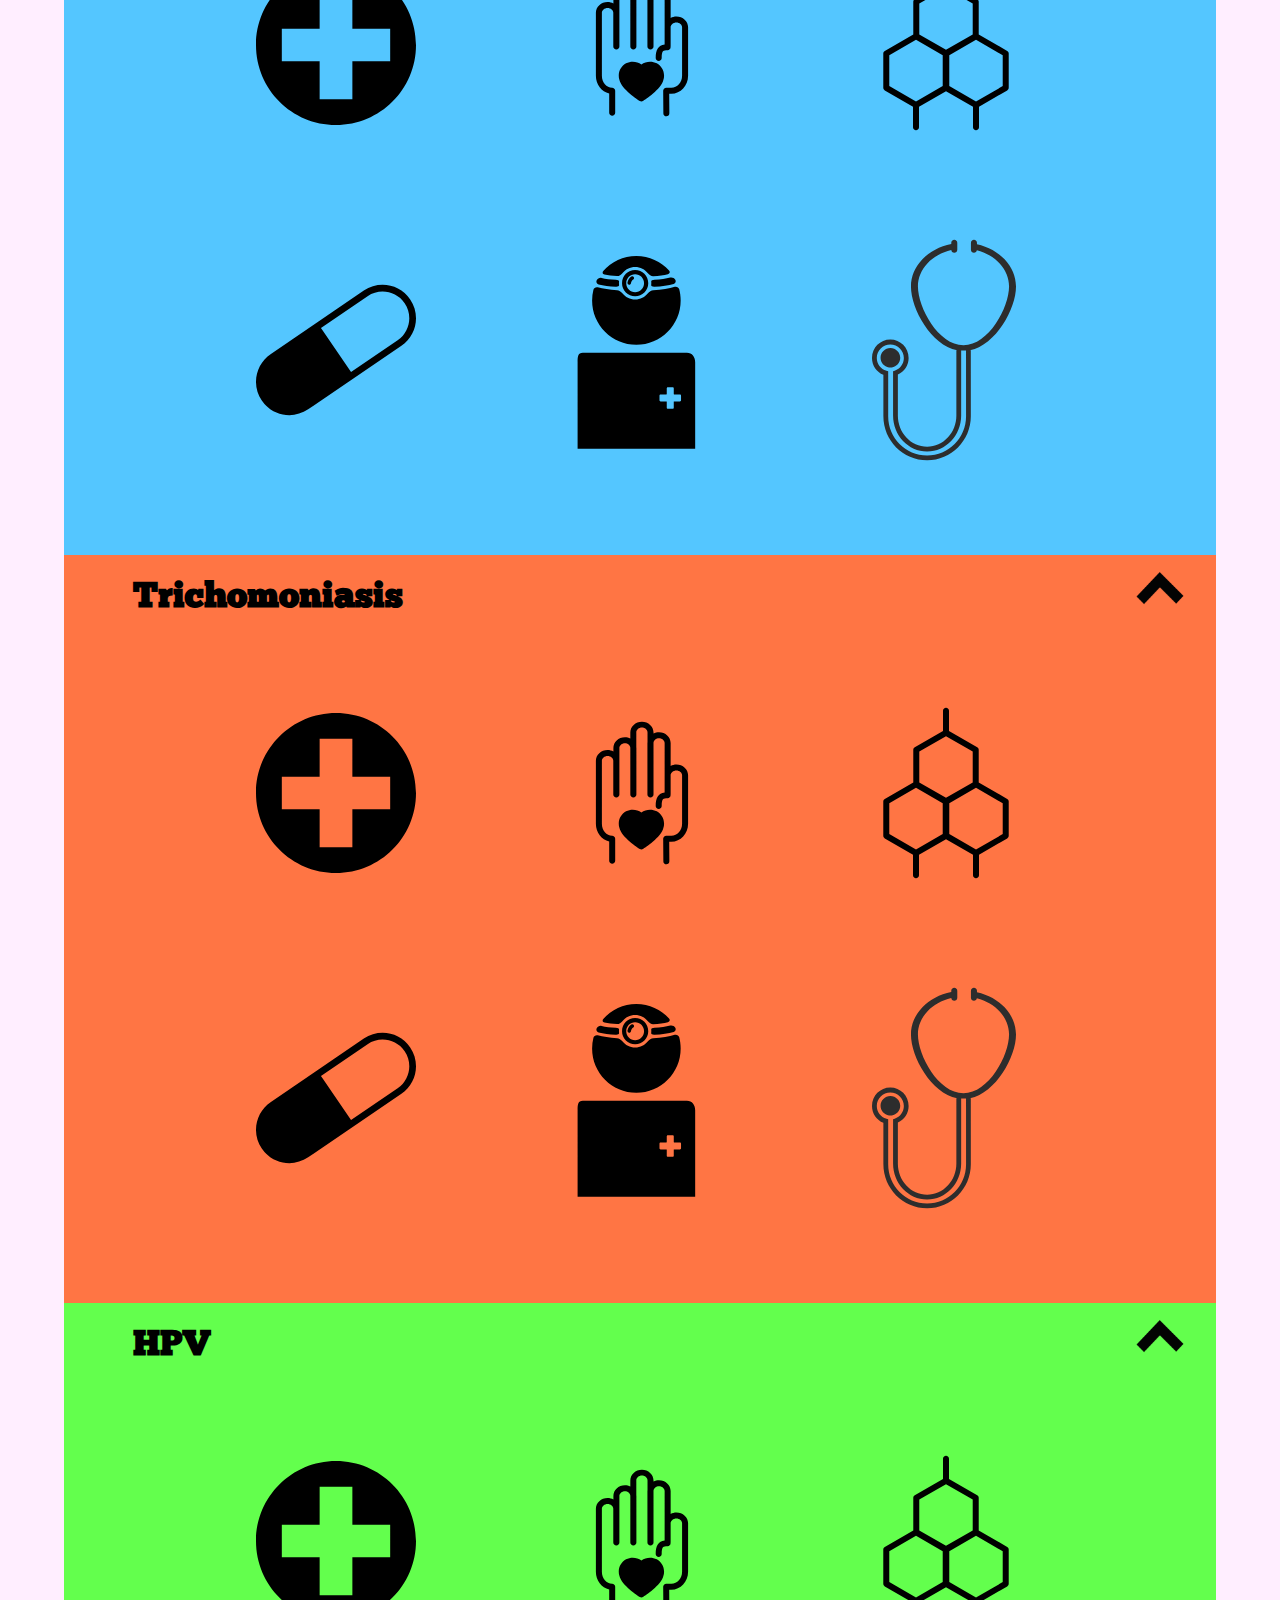
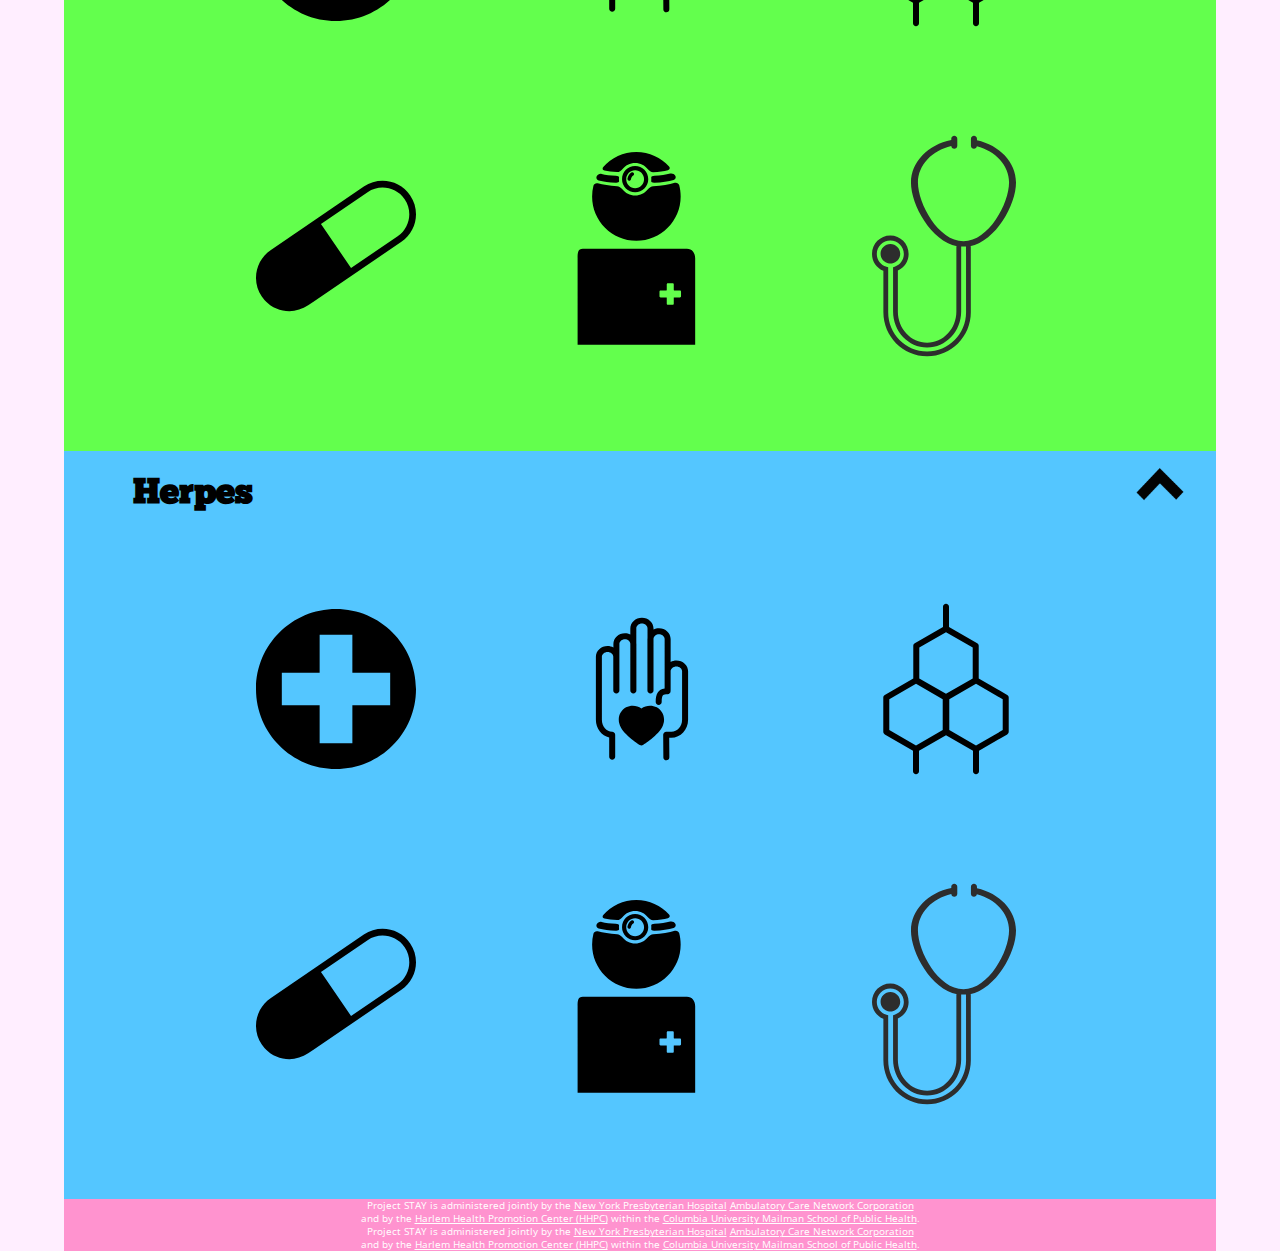
<file: sti.html>
<!DOCTYPE HTML>
<html>
	<head>
		<title>Project STAY - Healthy • Informed • Safe </title>
		<meta charset="utf-8">
		<meta name="viewport" content="width=device-width" />
		<link rel="stylesheet" href="css/style.css">
		<link rel="stylesheet" type="text/css" href="css/normalize.css">
		<link href='http://fonts.googleapis.com/css?family=Raleway:700|Open+Sans:700,400' rel='stylesheet' type='text/css'>
		<script src="js/prefixfree.js"></script>
		<script src="js/jquery.js" ></script>
		<script src="js/javascript.js"></script>
		<script type="text/javascript">
			 document.createElement('header');
			 document.createElement('nav');
			 document.createElement('section');
			 document.createElement('footer');
		</script>
	</head>

	<body>
			<div id="hamburger">
				<img src="icons/menu.svg">
			</div>
			<nav id = "hamburger-menu">
				<ul>
					<li><a href="index.html">HOME</a></li>
					<li><a href="contraception.html">CONTRACEPTION</a></li>
					<li><a href="resources.html">RESOURCES</a></li>
					<li><a href="sti.html">STI</a></li>
					<li><a href="about.html">ABOUT</a></li>
				</ul>
			</nav>
		<header>
			<nav id="bar">
				<ul id="icons">
					<li class="panel">
						<img src="icons/home66.svg" style="margin-top:10px;"></img>
						<div><a href="index.html" id="index">Home</a></div>
				   	</li>
					<li class="panel">
						<img src="icons/tablets.svg" style="margin-left:17px;">
						<div><a href="contraception.html" id="contraception">Contraception</a></div>
			   		</li>
					<li class="panel">
						<img src="icons/boy11.svg" style="margin-left:16px;">
						<div><a href="resources.html" id="resources">Resources</a></div>
				   </li>
					<li class="panel">
						<img src="icons/first12.svg">
						<div><a href="sti.html" id="sti">STI</a></div>
			   		</li>
					<li class="panel">
						<img src="icons/users6.svg" style="margin-left:2px;">
						<div><a href="about.html" id="about">About</a></div>
			   		</li>
				</ul>
			</nav>
		</header>
		<div class="second-nav" id="index">
			<ul>
			    <a href="index.html#our-stories"><li>Our Stories</li></a>|
			    <a href="index.html#locations"><li>Locations</li></a>
			</ul>
		</div>
		<div class="second-nav" id="contraception">
			<ul>
			    <a href="contraception.html#contraception"><li>Contraception</li></a>|
			    <a href="contraception.html#pregnancy"><li>Pregnancy</li></a>
			</ul>
		</div>
		<div class="second-nav" id="resources">
			<ul>
				<a href="resources.html#pantries"><li>Food Pantries</li></a>|
				<a href="resources.html#shelters"><li>Shelters</li></a>|
				<a href="resources.html#pregnancy"><li>Pregnancy</li></a>|
				<a href="resources.html#mental-health"><li>Mental Health</li></a>|
				<a href="resources.html#support"><li>Support</li></a>|
				<a href="resources.html#stories"><li>Stories</li></a>|
				<a href="resources.html#dr-C"><li>Ask Dr. C</li></a>
			</ul>
		</div>
		<div class="second-nav" id="sti">
			<ul>
			    <a href="#hiv"><li>HIV</li></a>|
			    <a href="#syphillis"><li>Syphillis</li></a>|
			    <a href="#chlamydia"><li>Chlamydia</li></a>|
			    <a href="#gonorrhea"><li>Gonorrhea</li></a>|
			    <a href="#trichomoniasis"><li>Trichomoniasis</li></a>|
			    <a href="#hpv"><li>HPV</li></a>|
			    <a href="#herpes"><li>Herpes</li></a>
			</ul>
		</div>
		<div class="second-nav" id="about">
			<ul>
			    <a href="about.html#staff"><li>Staff</li></a>|
			    <a href="about.html#services"><li>Services</li></a>
			</ul>
		</div>
	<div id="wrapper" style="background-color: #ff7544;">
		<section class="description">
			<img src="icons/stayLogoWhite.gif" alt="Project STAY - Services To Assist Youth - Healthy, Informed, Safe">
		  	<h1>STI Information</h1>
		  	<h4>Project STAY provides testing for Chlamydia, gonorrhea, syphillis, HIV, and other STIs. If you think you may have been exposed to an STI, getting tested is a great way to protect your sexual health and the health of your sex partners. </h4>
	  </section>
	  <section class="sti blue" id="hiv">
	  	<img class="up-arrow" src="icons/black_arrow.png" alt="black arrow">
	  	<div class="sti-name">
	  		<h2>HIV</h2>
	  	</div>
		<div class="sti-box ">
			<img class="front card" src="icons/first12.svg">
			<div class="back card">Lorem ipsum dolor sit amet, has inani partem ea, commune efficiantur disputationi ne cum, detraxit dissentiunt an vim. Ipsum aliquip ut mea. Ubique luptatum ut est. Nec tacimates disputationi ut, te mel harum aperiam honestatis. Detracto repudiare sea id, eum aperiri hendrerit interesset id, iusto temporibus eu quo. Vix cu adversarium liberavisse conclusionemque.</div>
	  	</div>
	  	<div class="sti-box">
	  		<img class="front card" src="icons/hand66.svg" alt="loving hand" style="width: 19em">
	  		<div class="back card">Lorem ipsum dolor sit amet, has inani partem ea, commune efficiantur disputationi ne cum, detraxit dissentiunt an vim. Ipsum aliquip ut mea. Ubique luptatum ut est. Nec tacimates disputationi ut, te mel harum aperiam honestatis. Detracto repudiare sea id, eum aperiri hendrerit interesset id, iusto temporibus eu quo. Vix cu adversarium liberavisse conclusionemque.</div>
	  	</div>
	  	<div class="sti-box">
	  		<img class="front card" src="icons/honeycomb.svg" style="width: 19em;">
	  		<div class="back card">Lorem ipsum dolor sit amet, has inani partem ea, commune efficiantur disputationi ne cum, detraxit dissentiunt an vim. Ipsum aliquip ut mea. Ubique luptatum ut est. Nec tacimates disputationi ut, te mel harum aperiam honestatis. Detracto repudiare sea id, eum aperiri hendrerit interesset id, iusto temporibus eu quo. Vix cu adversarium liberavisse conclusionemque.</div>
	  	</div>
	  	<div class="sti-box">
	  		<img class="front card" src="icons/medical9.svg">
	  		<div class="back card">Lorem ipsum dolor sit amet, has inani partem ea, commune efficiantur disputationi ne cum, detraxit dissentiunt an vim. Ipsum aliquip ut mea. Ubique luptatum ut est. Nec tacimates disputationi ut, te mel harum aperiam honestatis. Detracto repudiare sea id, eum aperiri hendrerit interesset id, iusto temporibus eu quo. Vix cu adversarium liberavisse conclusionemque.</div>
	  	</div>
	  	<div class="sti-box">
	  		<img class="front card" src="icons/medicine6.svg" style="width: 14em">
	  		<div class="back card">Lorem ipsum dolor sit amet, has inani partem ea, commune efficiantur disputationi ne cum, detraxit dissentiunt an vim. Ipsum aliquip ut mea. Ubique luptatum ut est. Nec tacimates disputationi ut, te mel harum aperiam honestatis. Detracto repudiare sea id, eum aperiri hendrerit interesset id, iusto temporibus eu quo. Vix cu adversarium liberavisse conclusionemque.</div>
	  	</div>
	  	<div class="sti-box">
	  		<img class="front card" src="icons/stethoscope2.svg" style="width: 9em">
	  		<div class="back card">Lorem ipsum dolor sit amet, has inani partem ea, commune efficiantur disputationi ne cum, detraxit dissentiunt an vim. Ipsum aliquip ut mea. Ubique luptatum ut est. Nec tacimates disputationi ut, te mel harum aperiam honestatis. Detracto repudiare sea id, eum aperiri hendrerit interesset id, iusto temporibus eu quo. Vix cu adversarium liberavisse conclusionemque.</div>
	  	</div>
	  </section>
	  <section class="sti orange" id="syphillis">
	  	<img class="up-arrow" src="icons/black_arrow.png" alt="black arrow">
	  	<div class="sti-name">
	  		<h2>Syphillis</h2>
	  	</div>
		<div class="sti-box">
			<img class="front card" src="icons/first12.svg">
			<div class="back card">Lorem ipsum dolor sit amet, has inani partem ea, commune efficiantur disputationi ne cum, detraxit dissentiunt an vim. Ipsum aliquip ut mea. Ubique luptatum ut est. Nec tacimates disputationi ut, te mel harum aperiam honestatis. Detracto repudiare sea id, eum aperiri hendrerit interesset id, iusto temporibus eu quo. Vix cu adversarium liberavisse conclusionemque.</div>
	  	</div>
	  	<div class="sti-box">
	  		<img class="front card" src="icons/hand66.svg" alt="loving hand" style="width: 19em">
	  		<div class="back card">Lorem ipsum dolor sit amet, has inani partem ea, commune efficiantur disputationi ne cum, detraxit dissentiunt an vim. Ipsum aliquip ut mea. Ubique luptatum ut est. Nec tacimates disputationi ut, te mel harum aperiam honestatis. Detracto repudiare sea id, eum aperiri hendrerit interesset id, iusto temporibus eu quo. Vix cu adversarium liberavisse conclusionemque.</div>
	  	</div>
	  	<div class="sti-box">
	  		<img class="front card" src="icons/honeycomb.svg" style="width: 19em;">
	  		<div class="back card">Lorem ipsum dolor sit amet, has inani partem ea, commune efficiantur disputationi ne cum, detraxit dissentiunt an vim. Ipsum aliquip ut mea. Ubique luptatum ut est. Nec tacimates disputationi ut, te mel harum aperiam honestatis. Detracto repudiare sea id, eum aperiri hendrerit interesset id, iusto temporibus eu quo. Vix cu adversarium liberavisse conclusionemque.</div>
	  	</div>
	  	<div class="sti-box">
	  		<img class="front card" src="icons/medical9.svg">
	  		<div class="back card">Lorem ipsum dolor sit amet, has inani partem ea, commune efficiantur disputationi ne cum, detraxit dissentiunt an vim. Ipsum aliquip ut mea. Ubique luptatum ut est. Nec tacimates disputationi ut, te mel harum aperiam honestatis. Detracto repudiare sea id, eum aperiri hendrerit interesset id, iusto temporibus eu quo. Vix cu adversarium liberavisse conclusionemque.</div>
	  	</div>
	  	<div class="sti-box">
	  		<img class="front card" src="icons/medicine6.svg" style="width: 14em">
	  		<div class="back card">Lorem ipsum dolor sit amet, has inani partem ea, commune efficiantur disputationi ne cum, detraxit dissentiunt an vim. Ipsum aliquip ut mea. Ubique luptatum ut est. Nec tacimates disputationi ut, te mel harum aperiam honestatis. Detracto repudiare sea id, eum aperiri hendrerit interesset id, iusto temporibus eu quo. Vix cu adversarium liberavisse conclusionemque.</div>
	  	</div>
	  	<div class="sti-box">
	  		<img class="front card" src="icons/stethoscope2.svg" style="width: 9em">
	  		<div class="back card">Lorem ipsum dolor sit amet, has inani partem ea, commune efficiantur disputationi ne cum, detraxit dissentiunt an vim. Ipsum aliquip ut mea. Ubique luptatum ut est. Nec tacimates disputationi ut, te mel harum aperiam honestatis. Detracto repudiare sea id, eum aperiri hendrerit interesset id, iusto temporibus eu quo. Vix cu adversarium liberavisse conclusionemque.</div>
	  	</div>
	  </section>
	  <section class="sti green" id="chlamydia">
	  	<img class="up-arrow" src="icons/black_arrow.png" alt="black arrow">
	  	<div class="sti-name">
	  		<h2>Chlamydia</h2>
	  	</div>
		<div class="sti-box ">
			<img class="front card" src="icons/first12.svg">
			<div class="back card">Lorem ipsum dolor sit amet, has inani partem ea, commune efficiantur disputationi ne cum, detraxit dissentiunt an vim. Ipsum aliquip ut mea. Ubique luptatum ut est. Nec tacimates disputationi ut, te mel harum aperiam honestatis. Detracto repudiare sea id, eum aperiri hendrerit interesset id, iusto temporibus eu quo. Vix cu adversarium liberavisse conclusionemque.</div>
	  	</div>
	  	<div class="sti-box">
	  		<img class="front card" src="icons/hand66.svg" alt="loving hand" style="width: 19em">
	  		<div class="back card">Lorem ipsum dolor sit amet, has inani partem ea, commune efficiantur disputationi ne cum, detraxit dissentiunt an vim. Ipsum aliquip ut mea. Ubique luptatum ut est. Nec tacimates disputationi ut, te mel harum aperiam honestatis. Detracto repudiare sea id, eum aperiri hendrerit interesset id, iusto temporibus eu quo. Vix cu adversarium liberavisse conclusionemque.</div>
	  	</div>
	  	<div class="sti-box">
	  		<img class="front card" src="icons/honeycomb.svg" style="width: 19em;">
	  		<div class="back card">Lorem ipsum dolor sit amet, has inani partem ea, commune efficiantur disputationi ne cum, detraxit dissentiunt an vim. Ipsum aliquip ut mea. Ubique luptatum ut est. Nec tacimates disputationi ut, te mel harum aperiam honestatis. Detracto repudiare sea id, eum aperiri hendrerit interesset id, iusto temporibus eu quo. Vix cu adversarium liberavisse conclusionemque.</div>
	  	</div>
	  	<div class="sti-box">
	  		<img class="front card" src="icons/medical9.svg">
	  		<div class="back card">Lorem ipsum dolor sit amet, has inani partem ea, commune efficiantur disputationi ne cum, detraxit dissentiunt an vim. Ipsum aliquip ut mea. Ubique luptatum ut est. Nec tacimates disputationi ut, te mel harum aperiam honestatis. Detracto repudiare sea id, eum aperiri hendrerit interesset id, iusto temporibus eu quo. Vix cu adversarium liberavisse conclusionemque.</div>
	  	</div>
	  	<div class="sti-box">
	  		<img class="front card" src="icons/medicine6.svg" style="width: 14em">
	  		<div class="back card">Lorem ipsum dolor sit amet, has inani partem ea, commune efficiantur disputationi ne cum, detraxit dissentiunt an vim. Ipsum aliquip ut mea. Ubique luptatum ut est. Nec tacimates disputationi ut, te mel harum aperiam honestatis. Detracto repudiare sea id, eum aperiri hendrerit interesset id, iusto temporibus eu quo. Vix cu adversarium liberavisse conclusionemque.</div>
	  	</div>
	  	<div class="sti-box">
	  		<img class="front card" src="icons/stethoscope2.svg" style="width: 9em">
	  		<div class="back card">Lorem ipsum dolor sit amet, has inani partem ea, commune efficiantur disputationi ne cum, detraxit dissentiunt an vim. Ipsum aliquip ut mea. Ubique luptatum ut est. Nec tacimates disputationi ut, te mel harum aperiam honestatis. Detracto repudiare sea id, eum aperiri hendrerit interesset id, iusto temporibus eu quo. Vix cu adversarium liberavisse conclusionemque.</div>
	  	</div>
	  </section>
	  <section class="sti blue" id="gonorrhea">
	  	<img class="up-arrow" src="icons/black_arrow.png" alt="black arrow">
	  	<div class="sti-name">
	  		<h2>Gonorrhea</h2>
	  	</div>
		<div class="sti-box ">
			<img class="front card" src="icons/first12.svg">
			<div class="back card">Lorem ipsum dolor sit amet, has inani partem ea, commune efficiantur disputationi ne cum, detraxit dissentiunt an vim. Ipsum aliquip ut mea. Ubique luptatum ut est. Nec tacimates disputationi ut, te mel harum aperiam honestatis. Detracto repudiare sea id, eum aperiri hendrerit interesset id, iusto temporibus eu quo. Vix cu adversarium liberavisse conclusionemque.</div>
	  	</div>
	  	<div class="sti-box">
	  		<img class="front card" src="icons/hand66.svg" alt="loving hand" style="width: 19em">
	  		<div class="back card">Lorem ipsum dolor sit amet, has inani partem ea, commune efficiantur disputationi ne cum, detraxit dissentiunt an vim. Ipsum aliquip ut mea. Ubique luptatum ut est. Nec tacimates disputationi ut, te mel harum aperiam honestatis. Detracto repudiare sea id, eum aperiri hendrerit interesset id, iusto temporibus eu quo. Vix cu adversarium liberavisse conclusionemque.</div>
	  	</div>
	  	<div class="sti-box">
	  		<img class="front card" src="icons/honeycomb.svg" style="width: 19em;">
	  		<div class="back card">Lorem ipsum dolor sit amet, has inani partem ea, commune efficiantur disputationi ne cum, detraxit dissentiunt an vim. Ipsum aliquip ut mea. Ubique luptatum ut est. Nec tacimates disputationi ut, te mel harum aperiam honestatis. Detracto repudiare sea id, eum aperiri hendrerit interesset id, iusto temporibus eu quo. Vix cu adversarium liberavisse conclusionemque.</div>
	  	</div>
	  	<div class="sti-box">
	  		<img class="front card" src="icons/medical9.svg">
	  		<div class="back card">Lorem ipsum dolor sit amet, has inani partem ea, commune efficiantur disputationi ne cum, detraxit dissentiunt an vim. Ipsum aliquip ut mea. Ubique luptatum ut est. Nec tacimates disputationi ut, te mel harum aperiam honestatis. Detracto repudiare sea id, eum aperiri hendrerit interesset id, iusto temporibus eu quo. Vix cu adversarium liberavisse conclusionemque.</div>
	  	</div>
	  	<div class="sti-box">
	  		<img class="front card" src="icons/medicine6.svg" style="width: 14em">
	  		<div class="back card">Lorem ipsum dolor sit amet, has inani partem ea, commune efficiantur disputationi ne cum, detraxit dissentiunt an vim. Ipsum aliquip ut mea. Ubique luptatum ut est. Nec tacimates disputationi ut, te mel harum aperiam honestatis. Detracto repudiare sea id, eum aperiri hendrerit interesset id, iusto temporibus eu quo. Vix cu adversarium liberavisse conclusionemque.</div>
	  	</div>
	  	<div class="sti-box">
	  		<img class="front card" src="icons/stethoscope2.svg" style="width: 9em">
	  		<div class="back card">Lorem ipsum dolor sit amet, has inani partem ea, commune efficiantur disputationi ne cum, detraxit dissentiunt an vim. Ipsum aliquip ut mea. Ubique luptatum ut est. Nec tacimates disputationi ut, te mel harum aperiam honestatis. Detracto repudiare sea id, eum aperiri hendrerit interesset id, iusto temporibus eu quo. Vix cu adversarium liberavisse conclusionemque.</div>
	  	</div>
	  </section>
	  <section class="sti orange" id="trichomoniasis">
	  	<img class="up-arrow" src="icons/black_arrow.png" alt="black arrow">
	  	<div class="sti-name">
	  		<h2>Trichomoniasis</h2>
	  	</div>
		<div class="sti-box ">
			<img class="front card" src="icons/first12.svg">
			<div class="back card">Lorem ipsum dolor sit amet, has inani partem ea, commune efficiantur disputationi ne cum, detraxit dissentiunt an vim. Ipsum aliquip ut mea. Ubique luptatum ut est. Nec tacimates disputationi ut, te mel harum aperiam honestatis. Detracto repudiare sea id, eum aperiri hendrerit interesset id, iusto temporibus eu quo. Vix cu adversarium liberavisse conclusionemque.</div>
	  	</div>
	  	<div class="sti-box">
	  		<img class="front card" src="icons/hand66.svg" alt="loving hand" style="width: 19em">
	  		<div class="back card">Lorem ipsum dolor sit amet, has inani partem ea, commune efficiantur disputationi ne cum, detraxit dissentiunt an vim. Ipsum aliquip ut mea. Ubique luptatum ut est. Nec tacimates disputationi ut, te mel harum aperiam honestatis. Detracto repudiare sea id, eum aperiri hendrerit interesset id, iusto temporibus eu quo. Vix cu adversarium liberavisse conclusionemque.</div>
	  	</div>
	  	<div class="sti-box">
	  		<img class="front card" src="icons/honeycomb.svg" style="width: 19em;">
	  		<div class="back card">Lorem ipsum dolor sit amet, has inani partem ea, commune efficiantur disputationi ne cum, detraxit dissentiunt an vim. Ipsum aliquip ut mea. Ubique luptatum ut est. Nec tacimates disputationi ut, te mel harum aperiam honestatis. Detracto repudiare sea id, eum aperiri hendrerit interesset id, iusto temporibus eu quo. Vix cu adversarium liberavisse conclusionemque.</div>
	  	</div>
	  	<div class="sti-box">
	  		<img class="front card" src="icons/medical9.svg">
	  		<div class="back card">Lorem ipsum dolor sit amet, has inani partem ea, commune efficiantur disputationi ne cum, detraxit dissentiunt an vim. Ipsum aliquip ut mea. Ubique luptatum ut est. Nec tacimates disputationi ut, te mel harum aperiam honestatis. Detracto repudiare sea id, eum aperiri hendrerit interesset id, iusto temporibus eu quo. Vix cu adversarium liberavisse conclusionemque.</div>
	  	</div>
	  	<div class="sti-box">
	  		<img class="front card" src="icons/medicine6.svg" style="width: 14em">
	  		<div class="back card">Lorem ipsum dolor sit amet, has inani partem ea, commune efficiantur disputationi ne cum, detraxit dissentiunt an vim. Ipsum aliquip ut mea. Ubique luptatum ut est. Nec tacimates disputationi ut, te mel harum aperiam honestatis. Detracto repudiare sea id, eum aperiri hendrerit interesset id, iusto temporibus eu quo. Vix cu adversarium liberavisse conclusionemque.</div>
	  	</div>
	  	<div class="sti-box">
	  		<img class="front card" src="icons/stethoscope2.svg" style="width: 9em">
	  		<div class="back card">Lorem ipsum dolor sit amet, has inani partem ea, commune efficiantur disputationi ne cum, detraxit dissentiunt an vim. Ipsum aliquip ut mea. Ubique luptatum ut est. Nec tacimates disputationi ut, te mel harum aperiam honestatis. Detracto repudiare sea id, eum aperiri hendrerit interesset id, iusto temporibus eu quo. Vix cu adversarium liberavisse conclusionemque.</div>
	  	</div>
	  </section>
	  <section class="sti green" id="hpv">
	  	<img class="up-arrow" src="icons/black_arrow.png" alt="black arrow">
	  	<div class="sti-name">
	  		<h2>HPV</h2>
	  	</div>
		<div class="sti-box ">
			<img class="front card" src="icons/first12.svg">
			<div class="back card">Lorem ipsum dolor sit amet, has inani partem ea, commune efficiantur disputationi ne cum, detraxit dissentiunt an vim. Ipsum aliquip ut mea. Ubique luptatum ut est. Nec tacimates disputationi ut, te mel harum aperiam honestatis. Detracto repudiare sea id, eum aperiri hendrerit interesset id, iusto temporibus eu quo. Vix cu adversarium liberavisse conclusionemque.</div>
	  	</div>
	  	<div class="sti-box">
	  		<img class="front card" src="icons/hand66.svg" alt="loving hand" style="width: 19em">
	  		<div class="back card">Lorem ipsum dolor sit amet, has inani partem ea, commune efficiantur disputationi ne cum, detraxit dissentiunt an vim. Ipsum aliquip ut mea. Ubique luptatum ut est. Nec tacimates disputationi ut, te mel harum aperiam honestatis. Detracto repudiare sea id, eum aperiri hendrerit interesset id, iusto temporibus eu quo. Vix cu adversarium liberavisse conclusionemque.</div>
	  	</div>
	  	<div class="sti-box">
	  		<img class="front card" src="icons/honeycomb.svg" style="width: 19em;">
	  		<div class="back card">Lorem ipsum dolor sit amet, has inani partem ea, commune efficiantur disputationi ne cum, detraxit dissentiunt an vim. Ipsum aliquip ut mea. Ubique luptatum ut est. Nec tacimates disputationi ut, te mel harum aperiam honestatis. Detracto repudiare sea id, eum aperiri hendrerit interesset id, iusto temporibus eu quo. Vix cu adversarium liberavisse conclusionemque.</div>
	  	</div>
	  	<div class="sti-box">
	  		<img class="front card" src="icons/medical9.svg">
	  		<div class="back card">Lorem ipsum dolor sit amet, has inani partem ea, commune efficiantur disputationi ne cum, detraxit dissentiunt an vim. Ipsum aliquip ut mea. Ubique luptatum ut est. Nec tacimates disputationi ut, te mel harum aperiam honestatis. Detracto repudiare sea id, eum aperiri hendrerit interesset id, iusto temporibus eu quo. Vix cu adversarium liberavisse conclusionemque.</div>
	  	</div>
	  	<div class="sti-box">
	  		<img class="front card" src="icons/medicine6.svg" style="width: 14em">
	  		<div class="back card">Lorem ipsum dolor sit amet, has inani partem ea, commune efficiantur disputationi ne cum, detraxit dissentiunt an vim. Ipsum aliquip ut mea. Ubique luptatum ut est. Nec tacimates disputationi ut, te mel harum aperiam honestatis. Detracto repudiare sea id, eum aperiri hendrerit interesset id, iusto temporibus eu quo. Vix cu adversarium liberavisse conclusionemque.</div>
	  	</div>
	  	<div class="sti-box">
	  		<img class="front card" src="icons/stethoscope2.svg" style="width: 9em">
	  		<div class="back card">Lorem ipsum dolor sit amet, has inani partem ea, commune efficiantur disputationi ne cum, detraxit dissentiunt an vim. Ipsum aliquip ut mea. Ubique luptatum ut est. Nec tacimates disputationi ut, te mel harum aperiam honestatis. Detracto repudiare sea id, eum aperiri hendrerit interesset id, iusto temporibus eu quo. Vix cu adversarium liberavisse conclusionemque.</div>
	  	</div>
	  </section>
	  <section class="sti blue" id="herpes">
	  	<img class="up-arrow" src="icons/black_arrow.png" alt="black arrow">
	  	<div class="sti-name">
	  		<h2>Herpes</h2>
	  	</div>
		<div class="sti-box ">
			<img class="front card" src="icons/first12.svg">
			<div class="back card">Lorem ipsum dolor sit amet, has inani partem ea, commune efficiantur disputationi ne cum, detraxit dissentiunt an vim. Ipsum aliquip ut mea. Ubique luptatum ut est. Nec tacimates disputationi ut, te mel harum aperiam honestatis. Detracto repudiare sea id, eum aperiri hendrerit interesset id, iusto temporibus eu quo. Vix cu adversarium liberavisse conclusionemque.</div>
	  	</div>
	  	<div class="sti-box">
	  		<img class="front card" src="icons/hand66.svg" alt="loving hand" style="width: 19em">
	  		<div class="back card">Lorem ipsum dolor sit amet, has inani partem ea, commune efficiantur disputationi ne cum, detraxit dissentiunt an vim. Ipsum aliquip ut mea. Ubique luptatum ut est. Nec tacimates disputationi ut, te mel harum aperiam honestatis. Detracto repudiare sea id, eum aperiri hendrerit interesset id, iusto temporibus eu quo. Vix cu adversarium liberavisse conclusionemque.</div>
	  	</div>
	  	<div class="sti-box">
	  		<img class="front card" src="icons/honeycomb.svg" style="width: 19em;">
	  		<div class="back card">Lorem ipsum dolor sit amet, has inani partem ea, commune efficiantur disputationi ne cum, detraxit dissentiunt an vim. Ipsum aliquip ut mea. Ubique luptatum ut est. Nec tacimates disputationi ut, te mel harum aperiam honestatis. Detracto repudiare sea id, eum aperiri hendrerit interesset id, iusto temporibus eu quo. Vix cu adversarium liberavisse conclusionemque.</div>
	  	</div>
	  	<div class="sti-box">
	  		<img class="front card" src="icons/medical9.svg">
	  		<div class="back card">Lorem ipsum dolor sit amet, has inani partem ea, commune efficiantur disputationi ne cum, detraxit dissentiunt an vim. Ipsum aliquip ut mea. Ubique luptatum ut est. Nec tacimates disputationi ut, te mel harum aperiam honestatis. Detracto repudiare sea id, eum aperiri hendrerit interesset id, iusto temporibus eu quo. Vix cu adversarium liberavisse conclusionemque.</div>
	  	</div>
	  	<div class="sti-box">
	  		<img class="front card" src="icons/medicine6.svg" style="width: 14em">
	  		<div class="back card">Lorem ipsum dolor sit amet, has inani partem ea, commune efficiantur disputationi ne cum, detraxit dissentiunt an vim. Ipsum aliquip ut mea. Ubique luptatum ut est. Nec tacimates disputationi ut, te mel harum aperiam honestatis. Detracto repudiare sea id, eum aperiri hendrerit interesset id, iusto temporibus eu quo. Vix cu adversarium liberavisse conclusionemque.</div>
	  	</div>
	  	<div class="sti-box">
	  		<img class="front card" src="icons/stethoscope2.svg" style="width: 9em">
	  		<div class="back card">Lorem ipsum dolor sit amet, has inani partem ea, commune efficiantur disputationi ne cum, detraxit dissentiunt an vim. Ipsum aliquip ut mea. Ubique luptatum ut est. Nec tacimates disputationi ut, te mel harum aperiam honestatis. Detracto repudiare sea id, eum aperiri hendrerit interesset id, iusto temporibus eu quo. Vix cu adversarium liberavisse conclusionemque.</div>
	  	</div>
	  </section>
	  	<footer>
	  		Project STAY is administered jointly by the <a href="http://nyp.org/" target="_blank">New York Presbyterian Hospital</a> <a href="http://nyp.org/services/acn-health-education.html" target="_blank">Ambulatory Care Network Corporation</a> <br>and by the <a href="http://healthyharlem.org" target="_blank">Harlem Health Promotion Center (HHPC)</a> within the <a href="http://www.mailman.columbia.edu/" target="_blank">Columbia University Mailman School of Public Health</a>.
	  	</footer>
	  	<footer>
	  		Project STAY is administered jointly by the <a href="http://nyp.org/" target="_blank">New York Presbyterian Hospital</a> <a href="http://nyp.org/services/acn-health-education.html" target="_blank">Ambulatory Care Network Corporation</a> <br>and by the <a href="http://healthyharlem.org" target="_blank">Harlem Health Promotion Center (HHPC)</a> within the <a href="http://www.mailman.columbia.edu/" target="_blank">Columbia University Mailman School of Public Health</a>.
	  	</footer>
	</div>
	</body>
</html>
</file>
<file: css/style.css>
@font-face {
	font-family: 'bigchunk';
	src: url('fonts/Chunkfive.otf');
}

/**********/
/* COLORS */
/**********/

.blue {
	background-color: #54c6ff;
}

.yellow {
	background-color: #fffd00;
}

.orange {
	background-color: #ff7544
}

.green {
	background-color: #63ff4d;
}

/****************************************/
/* CSS (Internet Explorer 9 and below)  */
/****************************************/

body {
	max-width: 1200px;
	margin: 0 auto;
	background-color: #ffeeff;
	font-family: 'Open Sans', sans-serif;
	font-weight: normal;
}
/***********/
/* NAV BAR */
/***********/

header {
	height: 143px;
	position: fixed;
	left: 5%;
	width: 90%;
	background-color: #fffd00;
	transition: 0.5s ease-in-out;
	z-index: 100;
	backface-visibility: hidden;
	box-shadow: 0px 3px 12px -5px #333;
}

header img {
	transition: 0.5s ease-in-out;
}

header ul {
	text-align: left;
	position: relative;
	perspective: 800px;
}

#icons li {
	display: inline-block;
	list-style: none;
	margin-left: 7.7%;
	margin-top: -1%;
	transition: 0.5s ease-in-out;
}

.panel a {
	position: relative;
	top: -15px;
	font-family:'bigchunk';
}


header nav a {
	text-decoration: none;
	font-family: 'bigchunk', sans-serif;
	font-size: medium;
	color: black;
}

header a {
	color: black;
}

a:hover {
	text-decoration: underline;
}

#bar #icons {
	position: relative;
	left: -7px;
}

/**************/
/* SECOND NAV */
/**************/

.second-nav {
	background-color: #ff93cf;
	position: fixed;
	z-index: 4;
	margin-top: 65px;
	height: 58px;
	width: 90%;
	left: 5%;
	transition: 0.5s ease-in-out;
	backface-visibility: hidden;
}

.second-nav ul {
	margin-left: -2%;
}

.second-nav li {
	display: inline-block;
	padding-top: 15px;
}

.second-nav a {
	text-decoration: none;
	color: black;
	padding: 15px;
	font-family: 'Open Sans', sans-serif;
	font-size: 0.8em;
}

.second-nav li:hover {
	text-decoration: underline;
}

.active-second-header {
	transform: translateY(58px);
	box-shadow: 0px 3px 12px -5px #333;
}

/******************/
/* HAMBURGER MENU */
/******************/

#hamburger {
	display: none;
}

#hamburger-menu {
	display: none;
	transition: 0.5s ease-in-out;
}

#hamburger-menu li a {
	list-style: none;
	text-align: left;
	font-family: 'bigchunk';
	color:black;
}

#hamburger-menu li:visited {
	color:#FF93CF;
}

#hamburger:hover {
	cursor: pointer;
}

#hamburger img {
	width: 40px;
}

.active-header {
	transform: translateY(123px);
}

/**************/
/* IMAGE FLIP */
/**************/

.panel {
	width: 10%;
	height: 70px;
	margin: 0% auto;
	text-align: center;
	font-size: 2em;
	position: relative;
}

.panel img {
	width: 70px;
	position: relative;
}

.card {
    width: 100%;
    height: 100%;
    transition: all .5s;
    backface-visibility: hidden;
    position: absolute;
    top: 0px;
    left: 0px;
}

.sti-box .front {
    z-index: 2;
}

.pregnancy-box .front{
	z-index: 2;
}

.sti-box .back {
    z-index: 1;
    top: 15px;
    transform: rotateY(180deg);
}
.pregnancy-box .back{
	z-index: 1;
	top: 15px;
	transform: rotateY(180deg);
}

.sti-box:hover .front {
    z-index: 1;
    transform: rotateY(-180deg);
} 

.pregnancy-box:hover .front {
	z-index: 1;
	transform: rotateY(-180deg);
}

.sti-box:hover .back {
    z-index: 2;   
    transform: rotateY(0deg);
}

.pregnancy-box:hover .back{
	z-index: 2;
	transform: rotateY(0deg);
}

/********/
/* BODY */
/********/

#wrapper {
	position: absolute;
	width: 90%;
	height: auto;
	left: 5%;
	top: 123px; 
	padding-top: 6%;
	text-align: center;
	background-color: #54c6ff;
	transition: 0.5s ease-in-out;
	z-index: 0;
}

#wrapper .description img {
	position: relative;
	width: 19em;
	left: 2%;
}

#wrapper .description {
	position: relative;
	width: 50%;
	left: 25%;
}

#wrapper #our-stories {
	position: relative;
	width: 100%;
	background-color: #63ff4d;
	height:100%;
}

#wrapper #our-stories h1 {
	padding-top: 40px;
}

#wrapper #locations {
	position: relative;
	padding-top: 1px;
	width: 100%;
	height: 100%;
	background-color: #ff7544;
}


#our-stories h4 {
	position: relative;
	width: 80%;
	left: 10%;
}

#wrapper section h1 {
	font-size: 3em;
	line-height: 0em;
	padding-top: 20px;
	font-family: 'bigchunk', sans-serif;
}

#wrapper section h4 {
	position: relative;
	width: 80%;
	left: 10%;
	font-weight: normal;
	padding-bottom: 5%;
}

#wrapper h2 {
	font-family: 'bigchunk';
	font-size: 2.2em;
}

.resources {
	position: relative;
	background-color: #63ff4d;
	margin-top: 5%;
}

.resources ol {
	position: relative;
	width: 100%;
	left: -40px;
	bottom: -16px;
}

.resources ol li {
	top: 5px;
	padding: 3% 0;
	text-align: center;
	font-weight: bold;
	font-size: 1.2em;
	line-height: 2em;
	list-style: none;
}

.resources li:hover {
	cursor: pointer;
}

.resources p {
	display: none;
	font-weight: normal;
	font-size: 0.8em;
	line-height: 1.2em;
	padding: 2% 15%;
}

iframe {
	width: 280px;
	height: 280px;
	border-top-width: 0px;
	border-right-width: 0px;
	border-bottom-width: 0px;
	border-left-width: 0px;
}

.up-arrow {
	float: right;
	width: 3em;
	margin-right: 2em;
	margin-top: 1em;
}

/*****************/
/* CONTRACEPTION */
/*****************/
   .pregnancy {
   	position: relative;
	background-color:#5AFF9C; /*#ff93cf; */ 
    padding-top: 1px;	
    height: 100%;
    }

    .pregnancy p{
	padding: 2% 15%;
	}

	.pregnancy-box{
    position: relative;
	display: inline-block;
	width: 300px;
	height: 300px;
	transition: 0.5s ease-in-out;
	}

   
    .pregnancy-box img{
    position: relative;
    }
/************/
/* STI Page */
/************/

.sti {
	position: relative;
	width: 100%;
	height: auto;
	padding-bottom: 50px;
}

.sti-name {
	text-align: left;
	margin-left: 4%;
	padding: 2%;
	font-family: 'bigchunk'
}

.sti-information {
	position: relative;
	width: 50%;
	transition: 0.5s ease-in-out;
}

.sti-box {
	position: relative;
	display: inline-block;
	width: 300px;
	height: 300px;
	transition: 0.5s ease-in-out;
}

.sti-box img {
	position: relative;
	width: 10em;
}

.sti-box .back {
	position: absolute;
}

/**************/
/* ABOUT PAGE */
/**************/

.staff {
	position: relative;
	width: 100%;
	padding-top: 40px;
	background-color: #D3EBFA;
	transition: 0.5s ease-in-out;
}

.staff-pic {
	display: inline-block;
	margin-left: 0%;
	overflow: hidden;
	width: 450px;
	height: 350px;
	transition: 0.5s ease-in-out;
}

.staff-description {
	width: 80%;
	margin-left: 10%;
	transition: 0.5s ease-in-out;
}

#wrapper .staff-pic img {
	width: 160px;
	transition: 0.5s ease-in-out;
}

.services {
	width: 100%;
	position: absolute;
	background-color: #63ff4d;
	padding-top: 40px;
}

/**********/
/* FOOTER */
/**********/

footer {
	background-color: #ff93cf;
	color: white;
	font-size: 0.6em;
}

footer a {
	color: white;
}

/*********************/
/* CSS Media Queries */
/*********************/
@media (max-width: 1100px) {
	#icons:nth-child(2) a {
		left: -11px;
	}
}

@media (max-width: 1000px) {
	header #icons li {
		margin-left: 7.5%;
	}
}

@media (max-width: 990px) {
	#icons:nth-child(2) a {
		left: -20px;
	}
}

@media (max-width: 900px) {
	header #icons img {
		width: 65px;
	}
}

@media (max-width: 860px) {
	#wrapper .description span {
		display: none;
		transition: 0.5s ease-in-out;
	}	
}

@media (max-width: 750px) {
	.second-nav {
		display: none;
	}
	.active-header {
		transform: translateY(-58px);
	}
	#wrapper {
		top: 123px;
	}
}

@media (max-width: 730px) {
	#wrapper section h1 {
		font-size: 2em;
	}
}

@media (min-width: 701px) {
	.active-header {
		transform: translateY(58px);
	}
	#wrapper {
		transform: translateY(0px);
	}
}

@media (max-width: 700px) {
	header {
		transform: translateY(-144px);
	}
	header #icons li {
		display: none;
	}
	#wrapper {
		position: relative;
		top: 0px;
		transition: 0.5s ease-in-out;
		}
	#wrapper .description img {
		width: 15em; 
	}
	.active-header {
		transform: translateY(123px);
	}
	#hamburger-menu {
		position: absolute;
		top: -135px;
		height: 135px;
		width: 90%; 
		left: 5%;
		background-color: #fffd00;
		color: black;
		display: block;
		z-index: 2;
	}
	#hamburger {
		display: block;
		position: absolute;
		right: 50px;
		top: 10px;
		z-index: 5;
	}
	#wrapper .description {
		width: 100%; /* old value = 100 */
		left: 0%;
	}
	#wrapper #locations {
		top: 220%; /* old value = 159 */
		width: 100%; /* old value = 100 */

	}
	.up-arrow {
		display: none;
	}
	.staff-description {
		position: relative;
		width: 80%;
		font-size: 0.8em;
	}
	.staff-pic {
		width: 70%;
		padding-bottom: 2em;
		transition: 0.5s ease-in-out;
	}
	.resources ol li {
		font-size: 1em;
		line-height: 1.2em;
	}
	#sti-navigation {
		display: none;
	}
}
</file>
